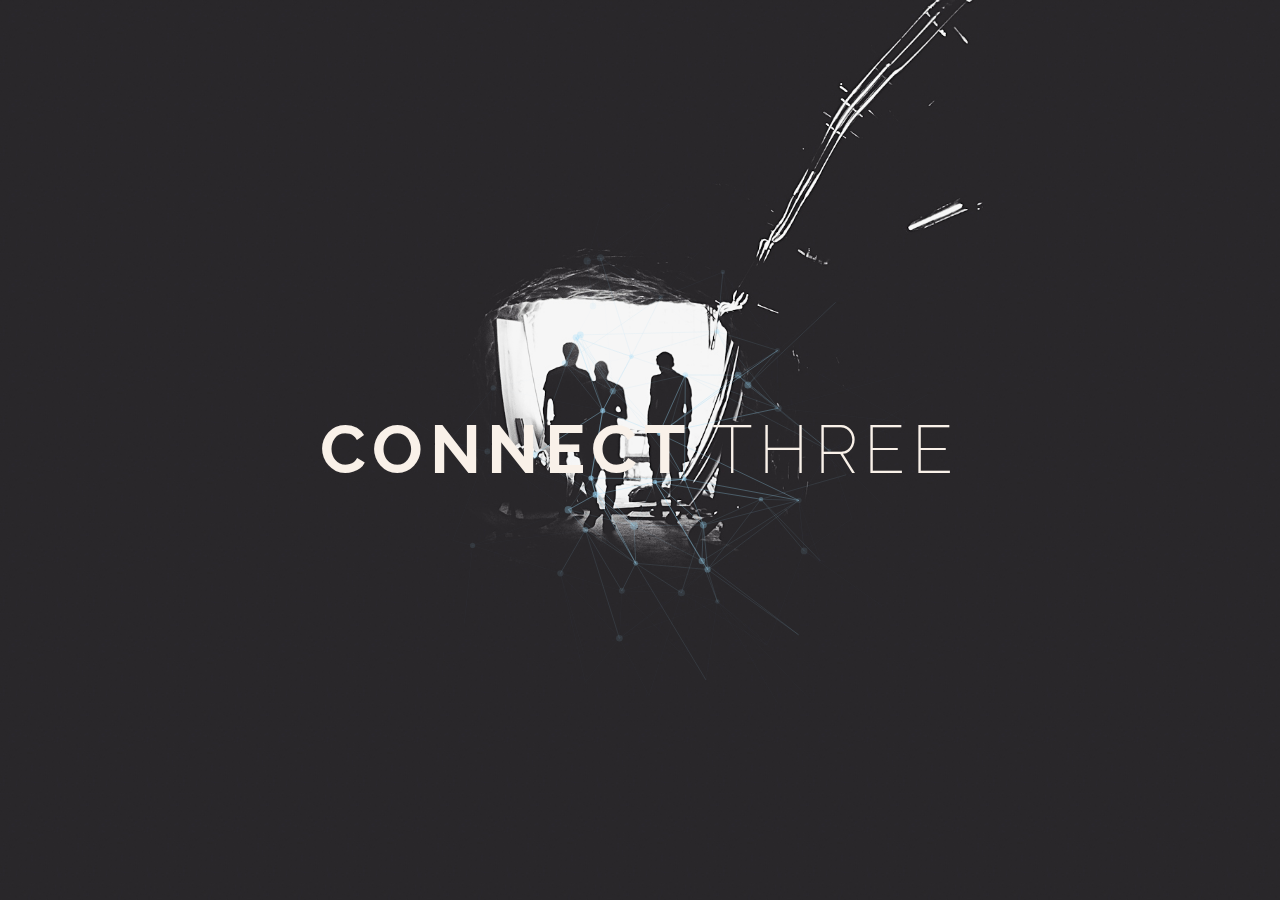
<file: animated-BG/index.html>
<!DOCTYPE html>
<html lang="en" class="no-js">
	<head>
		<meta charset="UTF-8" />
		<meta http-equiv="X-UA-Compatible" content="IE=edge"> 
		<meta name="viewport" content="width=device-width, initial-scale=1"> 
		<title>Animated Background Headers | Demo 1</title>
		<meta name="description" content="Examples for creative website header animations using Canvas and JavaScript" />
		<meta name="keywords" content="header, canvas, animated, creative, inspiration, javascript" />
		<meta name="author" content="Codrops" />
		<link rel="shortcut icon" href="../favicon.ico">
		<link rel="stylesheet" type="text/css" href="css/normalize.css" />
		<link rel="stylesheet" type="text/css" href="css/demo.css" />
		<link rel="stylesheet" type="text/css" href="css/component.css" />
		<link href='http://fonts.googleapis.com/css?family=Raleway:200,400,800' rel='stylesheet' type='text/css'>
		<!--[if IE]>
		<script src="http://html5shiv.googlecode.com/svn/trunk/html5.js"></script>
		<![endif]-->
	</head>
	<body>
		<div class="container demo-1">
			<div class="content">
				<div id="large-header" class="large-header">
					<canvas id="demo-canvas"></canvas>
					<h1 class="main-title">Connect <span class="thin">Three</span></h1>
				</div>
			</div>
		</div><!-- /container -->
		<script src="js/TweenLite.min.js"></script>
		<script src="js/EasePack.min.js"></script>
		<script src="js/rAF.js"></script>
		<script src="js/demo-1.js"></script>
	</body>
</html>
</file>
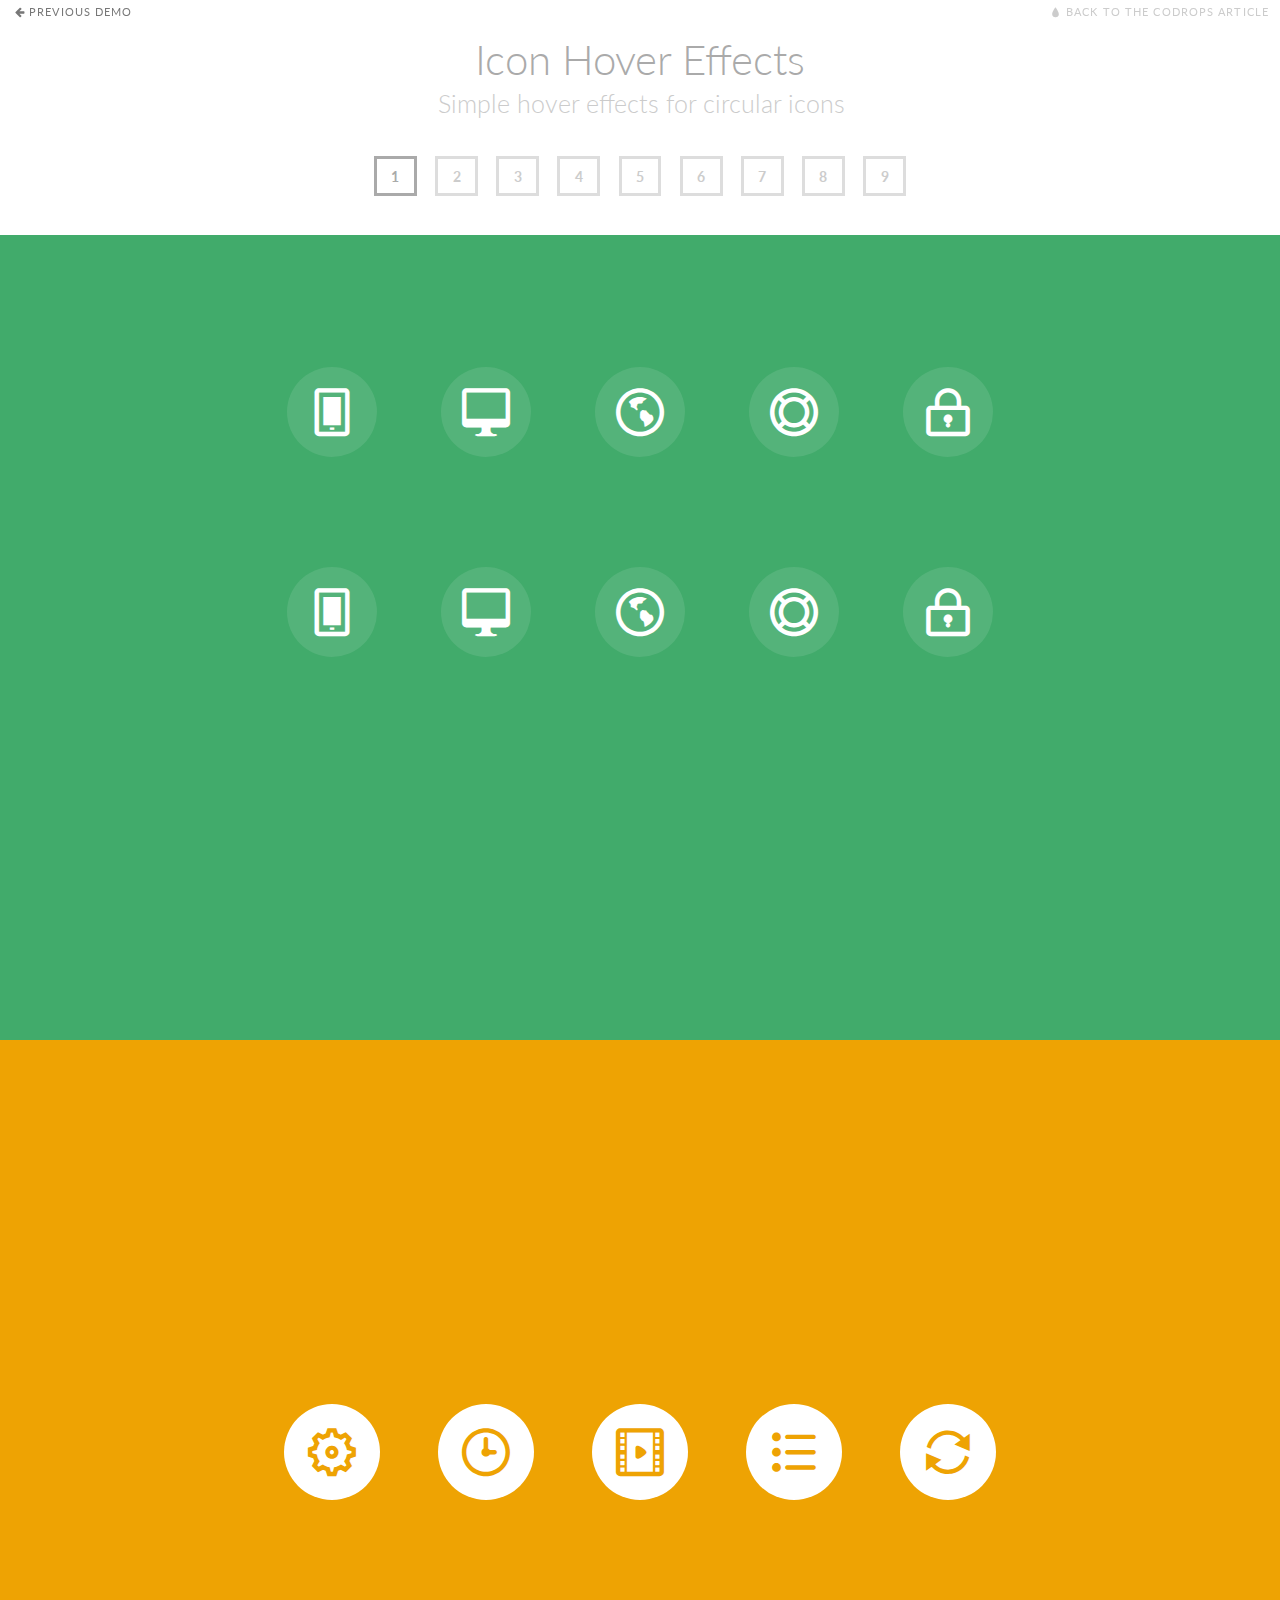
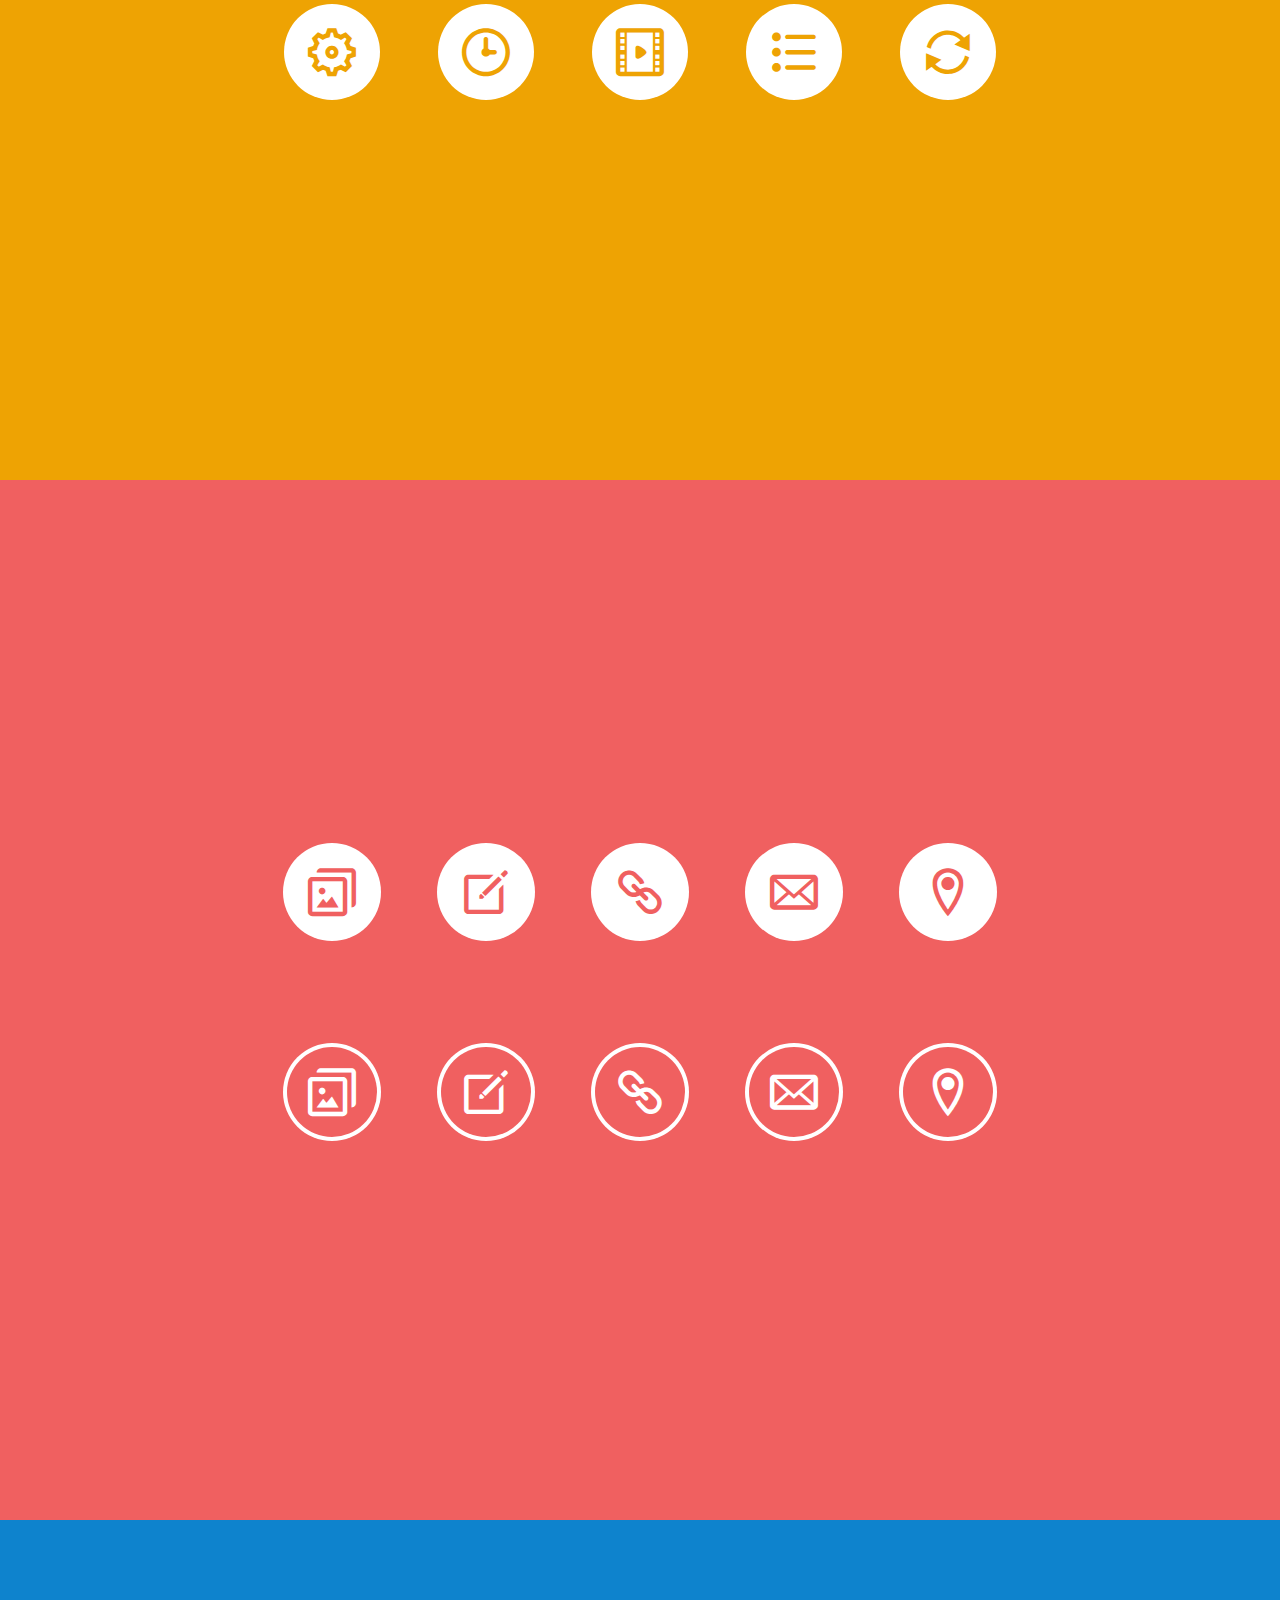
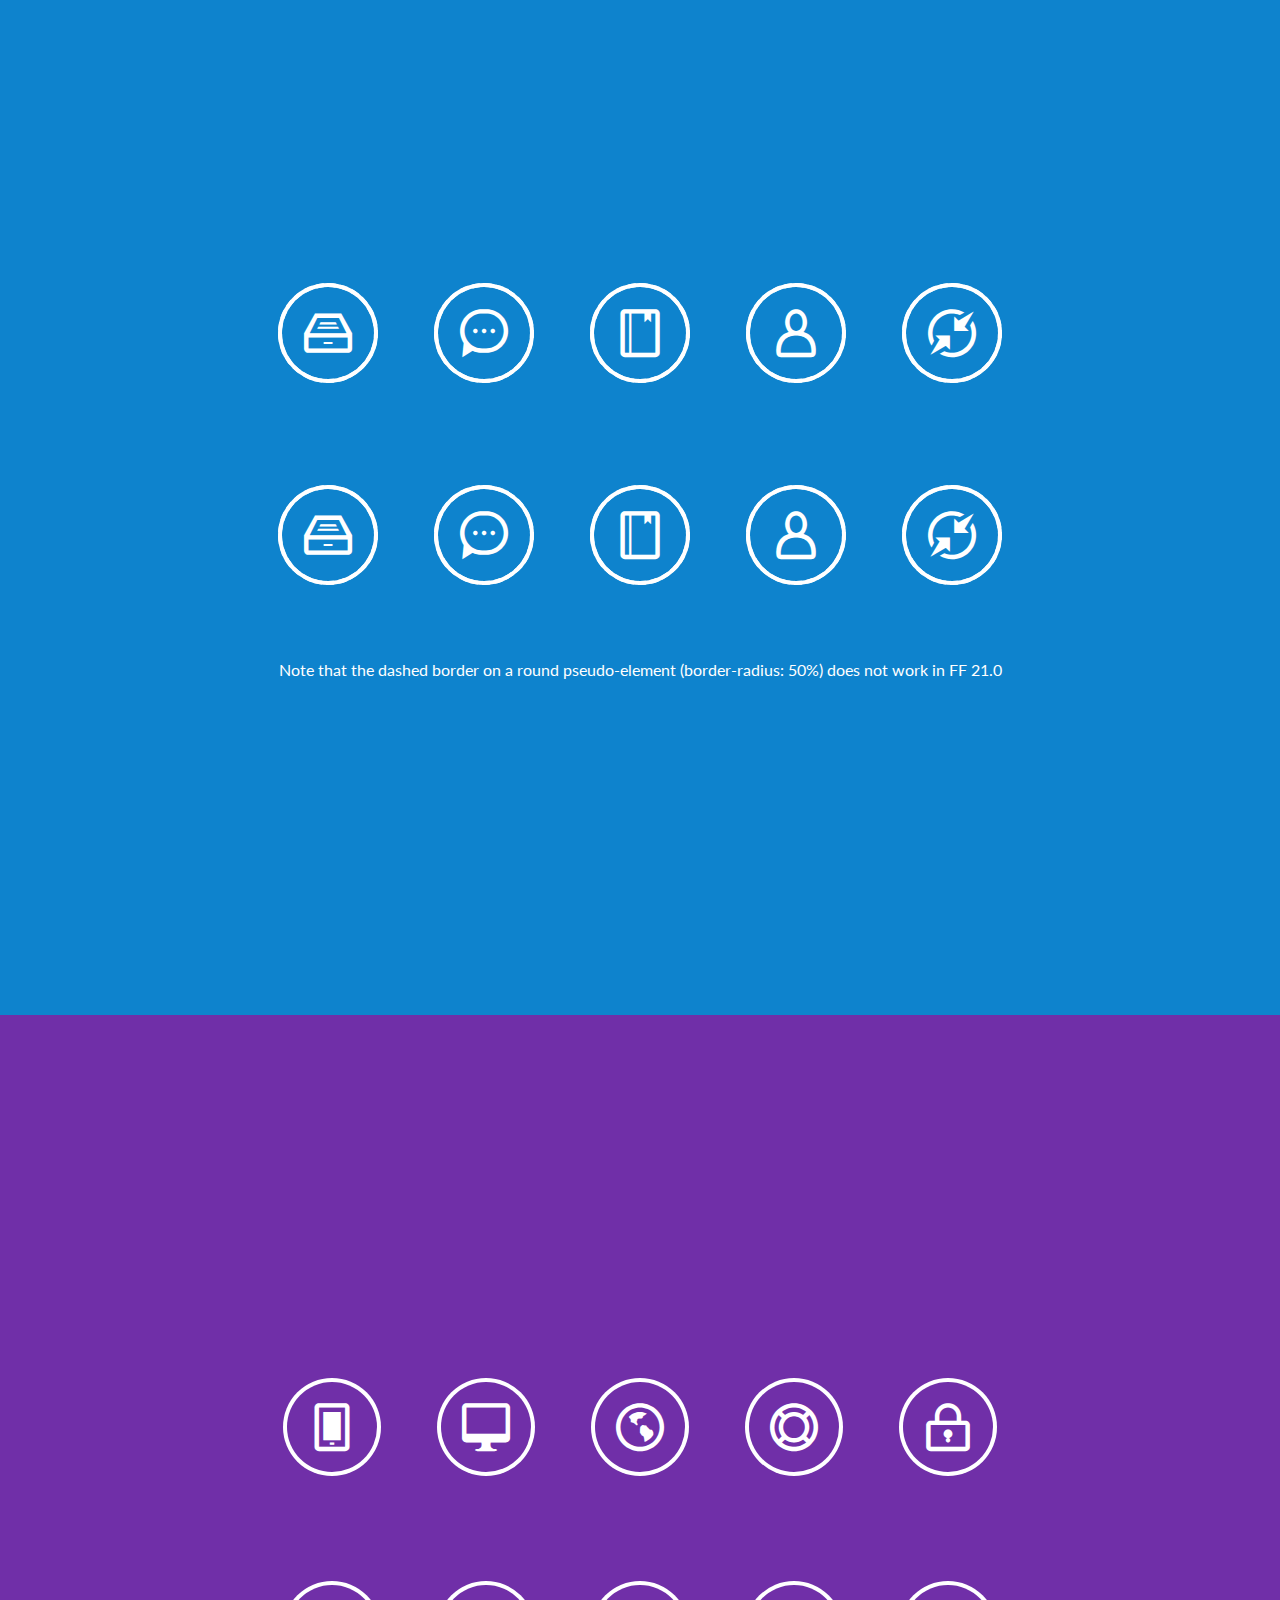
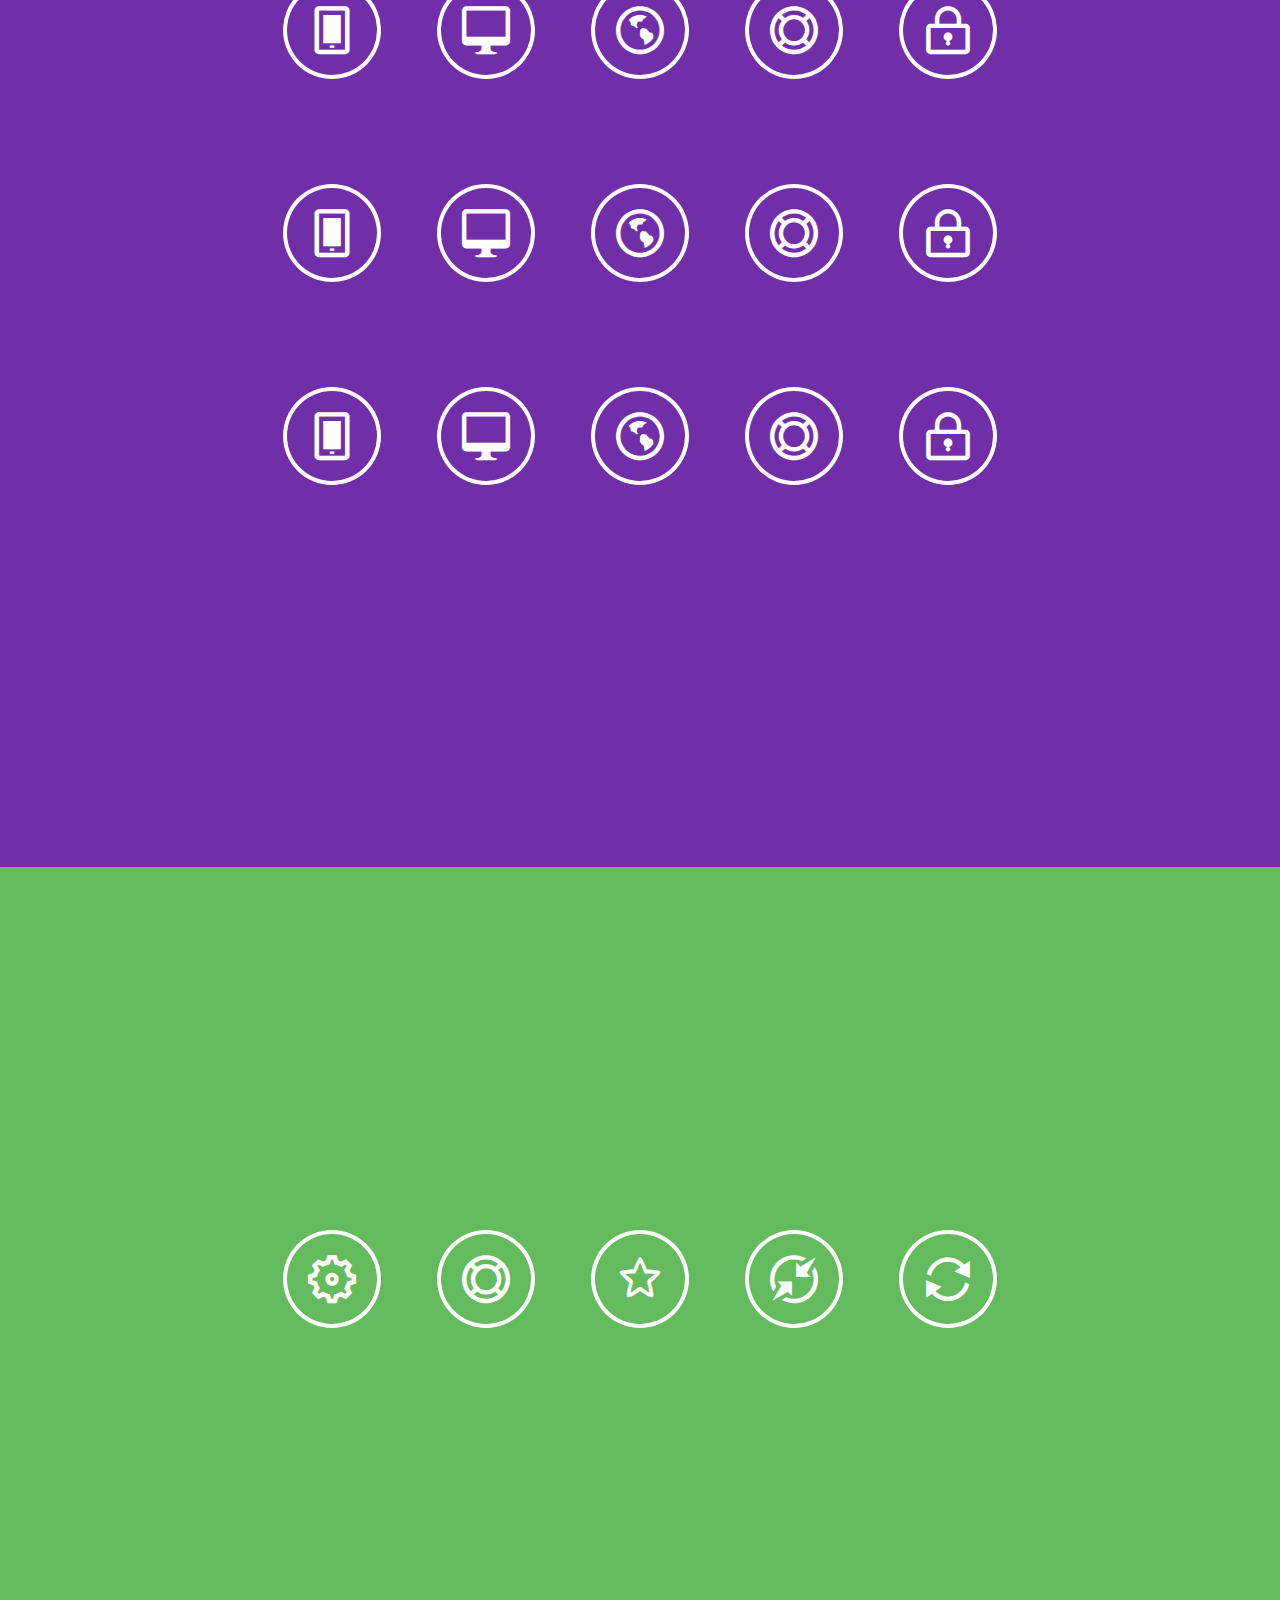
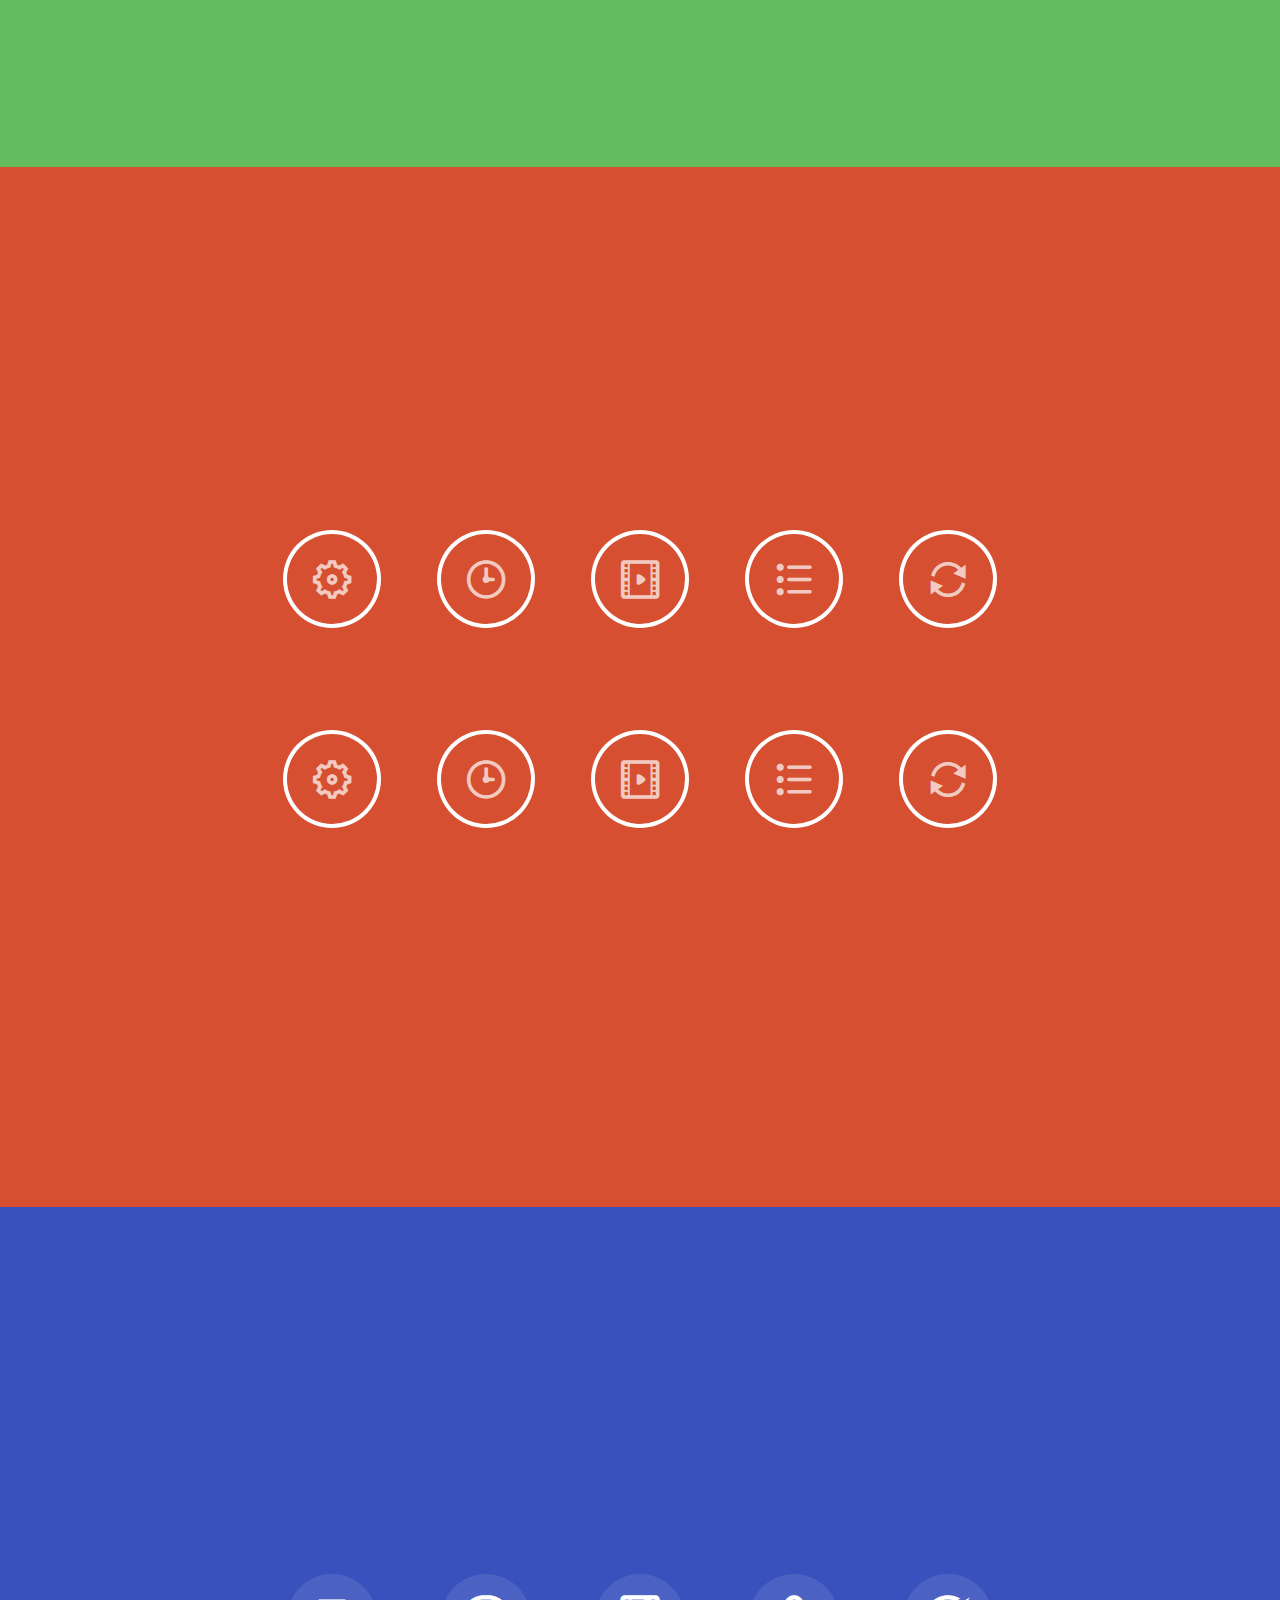
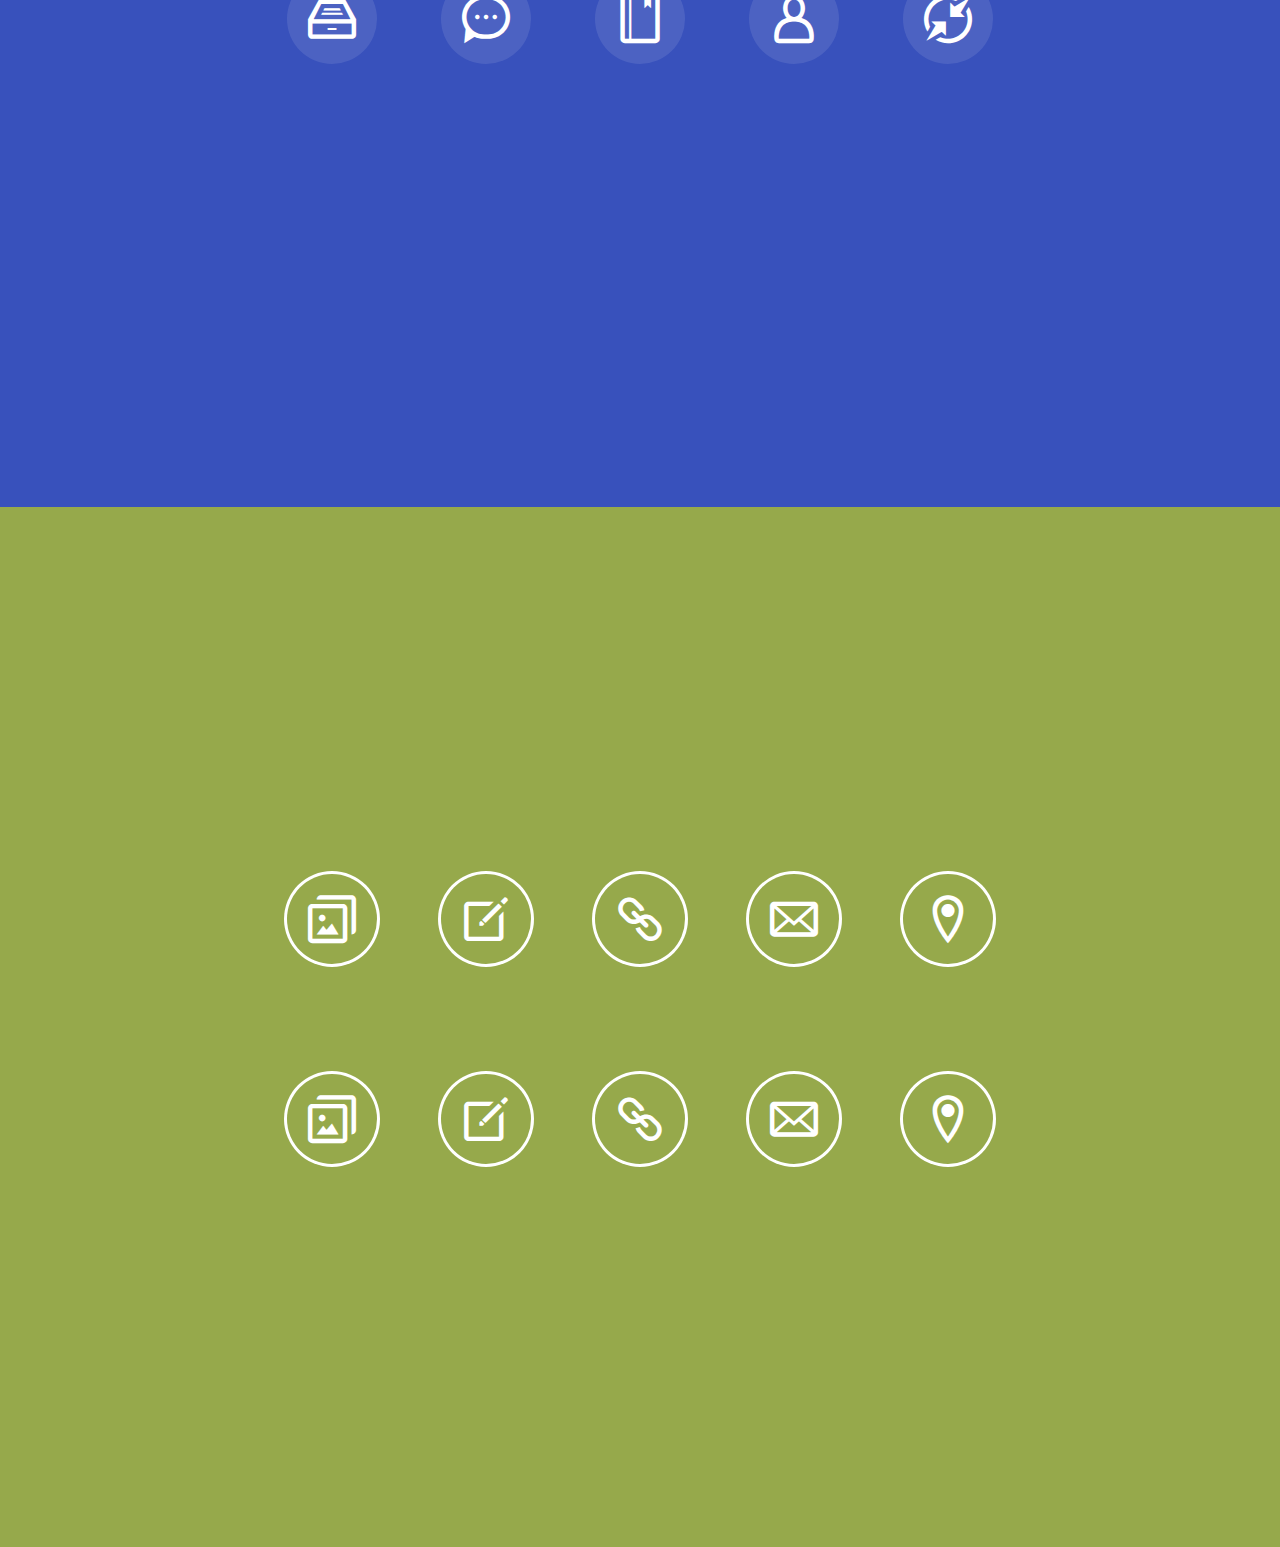
<file: IconHoverEffects/index.html>
<!DOCTYPE html>
<html lang="en" class="no-js">
	<head>
		<meta charset="UTF-8" />
		<meta http-equiv="X-UA-Compatible" content="IE=edge,chrome=1"> 
		<meta name="viewport" content="width=device-width, initial-scale=1.0"> 
		<title>Simple Icon Hover Effects with CSS Transitions and Animations</title>
		<meta name="description" content="Simple Icon Hover Effects with CSS Transitions and Animations" />
		<meta name="keywords" content="icons, hover, round, circular, transition, animation, css3" />
		<meta name="author" content="Codrops" />
		<link rel="shortcut icon" href="../favicon.ico"> 
		<link rel="stylesheet" type="text/css" href="css/default.css" />
		<link rel="stylesheet" type="text/css" href="css/component.css" />
		<script src="js/modernizr.custom.js"></script>
	</head>
	<body>
		<div class="container">
			<!-- Top Navigation -->
			<div class="codrops-top clearfix">
				<a class="codrops-icon codrops-icon-prev" href="http://tympanus.net/Development/PseudoElementsAnimationsTransitions/"><span>Previous Demo</span></a>
				<span class="right"><a class="codrops-icon codrops-icon-drop" href="http://tympanus.net/codrops/?p=15265"><span>Back to the Codrops Article</span></a></span>
			</div>
			<header>
				<h1>Icon Hover Effects <span>Simple hover effects for circular icons</span></h1>	
				<nav id="codrops-demos" class="codrops-demos">
					<a href="#set-1">1</a>
					<a href="#set-2">2</a>
					<a href="#set-3">3</a>
					<a href="#set-4">4</a>
					<a href="#set-5">5</a>
					<a href="#set-6">6</a>
					<a href="#set-7">7</a>
					<a href="#set-8">8</a>
					<a href="#set-9">9</a>
				</nav>
			</header>
			<section id="set-1">
				<div class="hi-icon-wrap hi-icon-effect-1 hi-icon-effect-1a">
					<a href="#set-1" class="hi-icon hi-icon-mobile">Mobile</a>
					<a href="#set-1" class="hi-icon hi-icon-screen">Desktop</a>
					<a href="#set-1" class="hi-icon hi-icon-earth">Partners</a>
					<a href="#set-1" class="hi-icon hi-icon-support">Support</a>
					<a href="#set-1" class="hi-icon hi-icon-locked">Security</a>
				</div>
				<div class="hi-icon-wrap hi-icon-effect-1 hi-icon-effect-1b">
					<a href="#set-1" class="hi-icon hi-icon-mobile">Mobile</a>
					<a href="#set-1" class="hi-icon hi-icon-screen">Desktop</a>
					<a href="#set-1" class="hi-icon hi-icon-earth">Partners</a>
					<a href="#set-1" class="hi-icon hi-icon-support">Support</a>
					<a href="#set-1" class="hi-icon hi-icon-locked">Security</a>
				</div>
			</section>
			<section id="set-2">
				<div class="hi-icon-wrap hi-icon-effect-2 hi-icon-effect-2a">
					<a href="#set-2" class="hi-icon hi-icon-cog">Settings</a>
					<a href="#set-2" class="hi-icon hi-icon-clock">Time</a>
					<a href="#set-2" class="hi-icon hi-icon-videos">Videos</a>
					<a href="#set-2" class="hi-icon hi-icon-list">List</a>
					<a href="#set-2" class="hi-icon hi-icon-refresh">Refresh</a>
				</div>
				<div class="hi-icon-wrap hi-icon-effect-2 hi-icon-effect-2b">
					<a href="#set-2" class="hi-icon hi-icon-cog">Settings</a>
					<a href="#set-2" class="hi-icon hi-icon-clock">Time</a>
					<a href="#set-2" class="hi-icon hi-icon-videos">Videos</a>
					<a href="#set-2" class="hi-icon hi-icon-list">List</a>
					<a href="#set-2" class="hi-icon hi-icon-refresh">Refresh</a>
				</div>
			</section>
			<section id="set-3">
				<div class="hi-icon-wrap hi-icon-effect-3 hi-icon-effect-3a">
					<a href="#set-3" class="hi-icon hi-icon-images">Images</a>
					<a href="#set-3" class="hi-icon hi-icon-pencil">Edit</a>
					<a href="#set-3" class="hi-icon hi-icon-link">Link</a>
					<a href="#set-3" class="hi-icon hi-icon-mail">Mail</a>
					<a href="#set-3" class="hi-icon hi-icon-location">Location</a>
				</div>
				<div class="hi-icon-wrap hi-icon-effect-3 hi-icon-effect-3b">
					<a href="#set-3" class="hi-icon hi-icon-images">Images</a>
					<a href="#set-3" class="hi-icon hi-icon-pencil">Edit</a>
					<a href="#set-3" class="hi-icon hi-icon-link">Link</a>
					<a href="#set-3" class="hi-icon hi-icon-mail">Mail</a>
					<a href="#set-3" class="hi-icon hi-icon-location">Location</a>
				</div>
			</section>
			<section id="set-4">
				<div class="hi-icon-wrap hi-icon-effect-4 hi-icon-effect-4a">
					<a href="#set-4" class="hi-icon hi-icon-archive">Archive</a>
					<a href="#set-4" class="hi-icon hi-icon-chat">Chat</a>
					<a href="#set-4" class="hi-icon hi-icon-bookmark">Bookmarks</a>
					<a href="#set-4" class="hi-icon hi-icon-user">User</a>
					<a href="#set-4" class="hi-icon hi-icon-contract">Contact</a>
				</div>
				<div class="hi-icon-wrap hi-icon-effect-4 hi-icon-effect-4b">
					<a href="#set-4" class="hi-icon hi-icon-archive">Archive</a>
					<a href="#set-4" class="hi-icon hi-icon-chat">Chat</a>
					<a href="#set-4" class="hi-icon hi-icon-bookmark">Bookmarks</a>
					<a href="#set-4" class="hi-icon hi-icon-user">User</a>
					<a href="#set-4" class="hi-icon hi-icon-contract">Contact</a>
				</div>
				<p>Note that the dashed border on a round pseudo-element (border-radius: 50%) does not work in FF 21.0</p>
			</section>
			<section id="set-5">
				<div class="hi-icon-wrap hi-icon-effect-5 hi-icon-effect-5a">
					<a href="#set-5" class="hi-icon hi-icon-mobile">Mobile</a>
					<a href="#set-5" class="hi-icon hi-icon-screen">Desktop</a>
					<a href="#set-5" class="hi-icon hi-icon-earth">Partners</a>
					<a href="#set-5" class="hi-icon hi-icon-support">Support</a>
					<a href="#set-5" class="hi-icon hi-icon-locked">Security</a>
				</div>
				<div class="hi-icon-wrap hi-icon-effect-5 hi-icon-effect-5b">
					<a href="#set-5" class="hi-icon hi-icon-mobile">Mobile</a>
					<a href="#set-5" class="hi-icon hi-icon-screen">Desktop</a>
					<a href="#set-5" class="hi-icon hi-icon-earth">Partners</a>
					<a href="#set-5" class="hi-icon hi-icon-support">Support</a>
					<a href="#set-5" class="hi-icon hi-icon-locked">Security</a>
				</div>
				<div class="hi-icon-wrap hi-icon-effect-5 hi-icon-effect-5c">
					<a href="#set-5" class="hi-icon hi-icon-mobile">Mobile</a>
					<a href="#set-5" class="hi-icon hi-icon-screen">Desktop</a>
					<a href="#set-5" class="hi-icon hi-icon-earth">Partners</a>
					<a href="#set-5" class="hi-icon hi-icon-support">Support</a>
					<a href="#set-5" class="hi-icon hi-icon-locked">Security</a>
				</div>
				<div class="hi-icon-wrap hi-icon-effect-5 hi-icon-effect-5d">
					<a href="#set-5" class="hi-icon hi-icon-mobile">Mobile</a>
					<a href="#set-5" class="hi-icon hi-icon-screen">Desktop</a>
					<a href="#set-5" class="hi-icon hi-icon-earth">Partners</a>
					<a href="#set-5" class="hi-icon hi-icon-support">Support</a>
					<a href="#set-5" class="hi-icon hi-icon-locked">Security</a>
				</div>
			</section>
			<section id="set-6">
				<div class="hi-icon-wrap hi-icon-effect-6">
					<a href="#set-6" class="hi-icon hi-icon-cog">Settings</a>
					<a href="#set-6" class="hi-icon hi-icon-support">Support</a>
					<a href="#set-6" class="hi-icon hi-icon-star">Fav</a>
					<a href="#set-6" class="hi-icon hi-icon-contract">Contract</a>
					<a href="#set-6" class="hi-icon hi-icon-refresh">Refresh</a>
				</div>
			</section>
			<section id="set-7">
				<div class="hi-icon-wrap hi-icon-effect-7 hi-icon-effect-7a">
					<a href="#set-7" class="hi-icon hi-icon-cog">Settings</a>
					<a href="#set-7" class="hi-icon hi-icon-clock">Time</a>
					<a href="#set-7" class="hi-icon hi-icon-videos">Videos</a>
					<a href="#set-7" class="hi-icon hi-icon-list">List</a>
					<a href="#set-7" class="hi-icon hi-icon-refresh">Refresh</a>
				</div>
				<div class="hi-icon-wrap hi-icon-effect-7 hi-icon-effect-7b">
					<a href="#set-7" class="hi-icon hi-icon-cog">Settings</a>
					<a href="#set-7" class="hi-icon hi-icon-clock">Time</a>
					<a href="#set-7" class="hi-icon hi-icon-videos">Videos</a>
					<a href="#set-7" class="hi-icon hi-icon-list">List</a>
					<a href="#set-7" class="hi-icon hi-icon-refresh">Refresh</a>
				</div>
			</section>
			<section id="set-8">
				<div class="hi-icon-wrap hi-icon-effect-8">
					<a href="#set-8" class="hi-icon hi-icon-archive">Archive</a>
					<a href="#set-8" class="hi-icon hi-icon-chat">Chat</a>
					<a href="#set-8" class="hi-icon hi-icon-bookmark">Bookmarks</a>
					<a href="#set-8" class="hi-icon hi-icon-user">User</a>
					<a href="#set-8" class="hi-icon hi-icon-contract">Contact</a>
				</div>
			</section>
			<section id="set-9">
				<div class="hi-icon-wrap hi-icon-effect-9 hi-icon-effect-9a">
					<a href="#set-9" class="hi-icon hi-icon-images">Images</a>
					<a href="#set-9" class="hi-icon hi-icon-pencil">Edit</a>
					<a href="#set-9" class="hi-icon hi-icon-link">Link</a>
					<a href="#set-9" class="hi-icon hi-icon-mail">Mail</a>
					<a href="#set-9" class="hi-icon hi-icon-location">Location</a>
				</div>
				<div class="hi-icon-wrap hi-icon-effect-9 hi-icon-effect-9b">
					<a href="#set-9" class="hi-icon hi-icon-images">Images</a>
					<a href="#set-9" class="hi-icon hi-icon-pencil">Edit</a>
					<a href="#set-9" class="hi-icon hi-icon-link">Link</a>
					<a href="#set-9" class="hi-icon hi-icon-mail">Mail</a>
					<a href="#set-9" class="hi-icon hi-icon-location">Location</a>
				</div>
			</section>
		</div><!-- /container -->
		<script>
			var hash = window.location.hash,
				current = 0,
				demos = Array.prototype.slice.call( document.querySelectorAll( '#codrops-demos > a' ) );
			
			if( hash === '' ) hash = '#set-1';
			setDemo( demos[ parseInt( hash.match(/#set-(\d+)/)[1] ) - 1 ] );

			demos.forEach( function( el, i ) {
				el.addEventListener( 'click', function() { setDemo( this ); } );
			} );

			function setDemo( el ) {
				var idx = demos.indexOf( el );
				if( current !== idx ) {
					var currentDemo = demos[ current ];
					currentDemo.className = currentDemo.className.replace(new RegExp("(^|\\s+)" + 'current-demo' + "(\\s+|$)"), ' ');
				}
				current = idx;
				el.className = 'current-demo'; 
			}
		</script>
	</body>
</html>
</file>
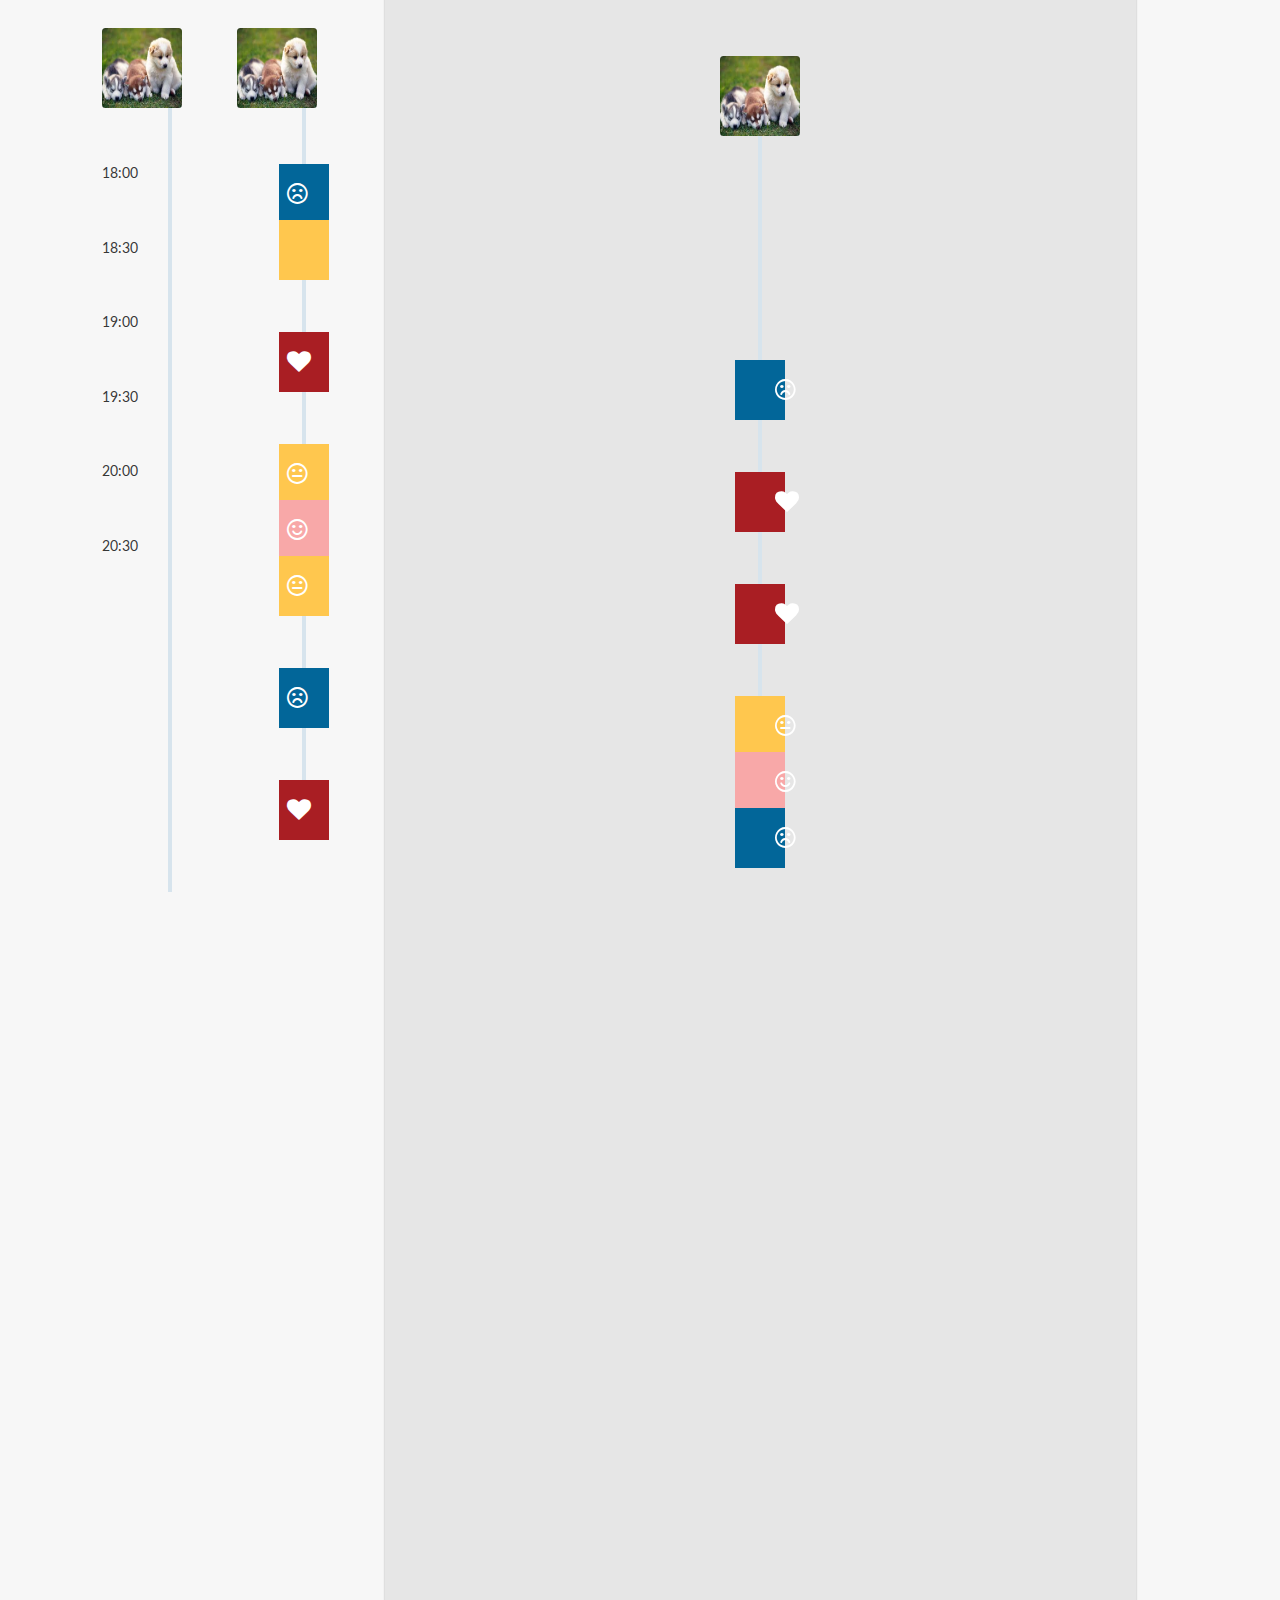
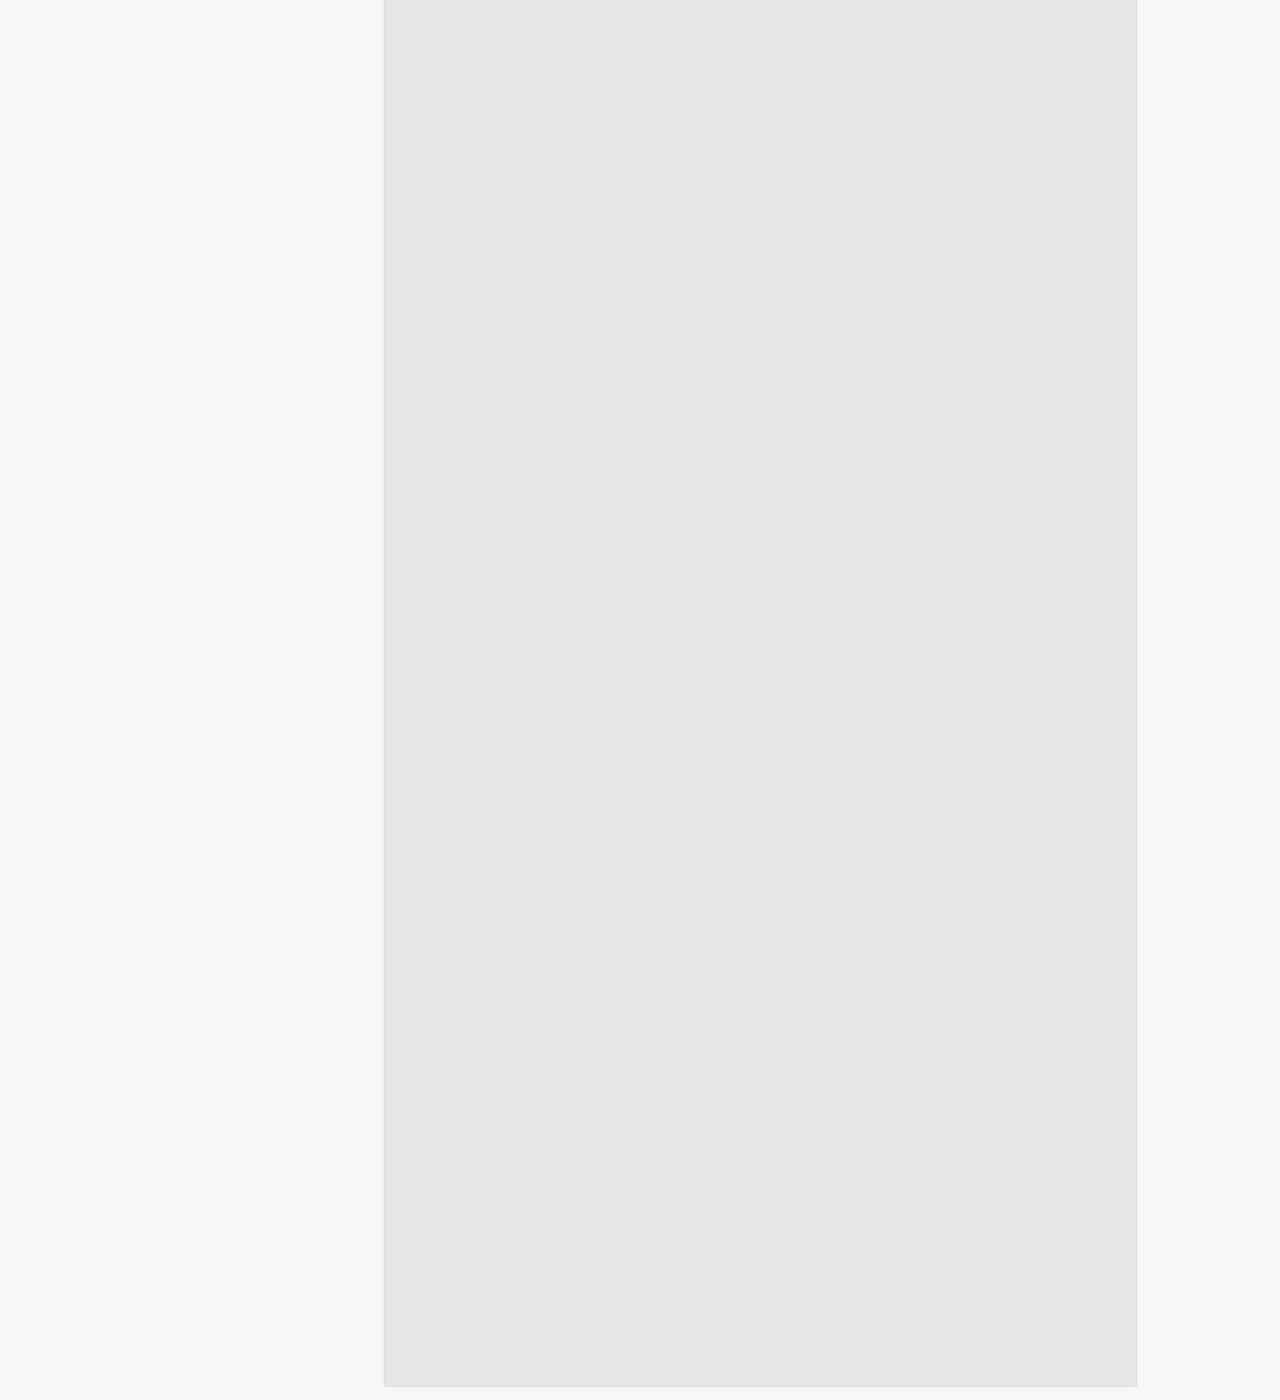
<file: box.html>
<html>
<head>

	  <meta charset="UTF-8">

	  <title>I AM MOMENT</title>

	  <link href='http://fonts.googleapis.com/css?family=Droid+Serif|Open+Sans:400,700' rel='stylesheet' type='text/css'>
	  

	  <link rel="stylesheet" href="css/reset.css">

	    <link rel="stylesheet" href="css/style.css" media="screen" type="text/css" />
	    <link href="css/semantic.min.css" rel="stylesheet" type="text/css">
	    <link href="css/custom.css" rel="stylesheet" type="text/css">

	    <!--script src="http://code.jquery.com/jquery-1.11.0.min.js"></script-->
	    <script src="js/jquery.min.js"></script>
	    <script src="js/modernizr.js"></script>
	    <script src="js/semantic.min.js"></script>
	    <script src="js/style.js"></script>

</head>
<body id="friends_page">
	
<div class="ui page grid ">
	//時段漢自己的
	<!--第一條時間軸 時間-->
			
			<section id="cd-timeline" class="cd-container two wide column" style="position: relative">
				<img src="img/0.jpg" alt="Picture" class="friends_pic">
				<!-- 12個時段-->
				<div class="cd-timeline-block t01" >
					<span class="cd-date">18:00</span>
					
					
					
				</div> <!-- cd-timeline-block -->
				<div class="cd-timeline-block t02">
					<span class="cd-date">18:30</span>
				</div> <!-- cd-timeline-block -->
				<div class="cd-timeline-block">
					<span class="cd-date">19:00</span>
				</div> <!-- cd-timeline-block -->
				<div class="cd-timeline-block t03">
					<span class="cd-date">19:30</span>
					
				</div> <!-- cd-timeline-block -->
				<div class="cd-timeline-block t04">
					<span class="cd-date">20:00</span>
					
				</div> <!-- cd-timeline-block -->
				<div class="cd-timeline-block">
					<span class="cd-date">20:30</span>
					
				</div> <!-- cd-timeline-block -->

				<div class="cd-timeline-block" >
					
				</div> <!-- cd-timeline-block -->
				<div class="cd-timeline-block">
					

				</div> <!-- cd-timeline-block -->
				<div class="cd-timeline-block">

				</div> <!-- cd-timeline-block -->
				<div class="cd-timeline-block">
					
				</div> <!-- cd-timeline-block -->
				<div class="cd-timeline-block">
					
				</div> <!-- cd-timeline-block -->
				<div class="cd-timeline-block">
					
				</div> <!-- cd-timeline-block -->
			</section> <!-- cd-timeline -->
			
			<!--第二條時間軸-->
			<section id="cd-timeline" class="cd-container two wide column" style="position: relative">
				<img src="img/0.jpg" alt="Picture" class="friends_pic">
				<!-- 12個時段-->
				<div class="cd-timeline-block" >
					<div class="cd-timeline-img cd-frown" >
						<i class="frown icon inverted"></i>
					</div> <!-- cd-timeline-img -->
				</div> <!-- cd-timeline-block -->
				<div class="cd-timeline-block">
					<div class="cd-timeline-img cd-meh">
						
					</div> <!-- cd-timeline-img -->

				</div> <!-- cd-timeline-block -->
				<div class="cd-timeline-block">

				</div> <!-- cd-timeline-block -->
				<div class="cd-timeline-block">
					<div class="cd-timeline-img cd-heart">
						<i class="heart icon inverted"></i>
					</div> <!-- cd-timeline-img -->
				</div> <!-- cd-timeline-block -->
				<div class="cd-timeline-block">
					
				</div> <!-- cd-timeline-block -->
				<div class="cd-timeline-block">
					<div class="cd-timeline-img cd-meh">
						<i class="meh icon inverted"></i>
					</div> <!-- cd-timeline-img -->
				</div> <!-- cd-timeline-block -->

				<div class="cd-timeline-block" >
					<div class="cd-timeline-img cd-smile" >
						<i class="smile icon inverted"></i>
					</div> <!-- cd-timeline-img -->
				</div> <!-- cd-timeline-block -->
				<div class="cd-timeline-block">
					<div class="cd-timeline-img cd-meh">
						<i class="meh icon inverted"></i>
					</div> <!-- cd-timeline-img -->

				</div> <!-- cd-timeline-block -->
				<div class="cd-timeline-block">
					
				</div> <!-- cd-timeline-block -->
				<div class="cd-timeline-block">
					<div class="cd-timeline-img cd-frown">
						<i class="frown icon inverted"></i>
					</div> <!-- cd-timeline-img -->
				</div> <!-- cd-timeline-block -->
				<div class="cd-timeline-block">
					
				</div> <!-- cd-timeline-block -->
				<div class="cd-timeline-block">
					<div class="cd-timeline-img cd-heart">
						<i class="heart icon inverted"></i>
					</div> <!-- cd-timeline-img -->
				</div> <!-- cd-timeline-block -->
			</section> <!-- cd-timeline -->

			//時段漢自己結束
<section id="test"  class="twelve wide column grid ui ">	
	<div class="ui cube shape">
	  <div class="sides" >
	    <div class="active side 1" id="1" >
	      <div class="content">
	        <section id="cd-timeline" class="cd-container two wide column center" style="position: relative">
					<img src="img/0.jpg" alt="Picture" class="friends_pic" >
					<!-- 12個時段-->
					<div class="cd-timeline-block" >
					</div> <!-- cd-timeline-block -->
					<div class="cd-timeline-block">
						
					</div> <!-- cd-timeline-block -->
					<div class="cd-timeline-block">
						
					</div> <!-- cd-timeline-block -->
					<div class="cd-timeline-block">
						<div class="cd-timeline-img cd-frown">
							<i class="frown icon inverted"></i>
						</div> <!-- cd-timeline-img -->
					</div> <!-- cd-timeline-block -->
					<div class="cd-timeline-block">

					</div> <!-- cd-timeline-block -->
					<div class="cd-timeline-block">
						<div class="cd-timeline-img cd-heart">
							<i class="heart icon inverted"></i>
						</div> <!-- cd-timeline-img -->
					</div> <!-- cd-timeline-block -->

					<div class="cd-timeline-block" >
						
					</div> <!-- cd-timeline-block -->
					<div class="cd-timeline-block">
						<div class="cd-timeline-img cd-heart">
							<i class="heart icon inverted"></i>
						</div> <!-- cd-timeline-img -->

					</div> <!-- cd-timeline-block -->
					<div class="cd-timeline-block">

					</div> <!-- cd-timeline-block -->
					<div class="cd-timeline-block">
						<div class="cd-timeline-img cd-meh">
							<i class="meh icon inverted"></i>
						</div> <!-- cd-timeline-img -->
					</div> <!-- cd-timeline-block -->
					<div class="cd-timeline-block">
						<div class="cd-timeline-img cd-smile">
							<i class="smile icon inverted"></i>
						</div> <!-- cd-timeline-img -->
					</div> <!-- cd-timeline-block -->
					<div class="cd-timeline-block">
						<div class="cd-timeline-img cd-frown">
							<i class="frown icon inverted"></i>
						</div> <!-- cd-timeline-img -->
					</div> <!-- cd-timeline-block -->
		
				</section> <!-- cd-timeline -->
	      </div>
	    </div>

	    <div class="side 2" id="2" >
	      <div class="content ui grid">

	        <section id="cd-timeline" class="cd-container two wide column center" style="position: relative">
					<img src="img/0.jpg" alt="Picture" class="friends_pic" >
					<!-- 12個時段-->
					<div class="cd-timeline-block" >
					</div> <!-- cd-timeline-block -->
					<div class="cd-timeline-block">
						
					</div> <!-- cd-timeline-block -->
					<div class="cd-timeline-block">
						
					</div> <!-- cd-timeline-block -->
					<div class="cd-timeline-block">
						<div class="cd-timeline-img cd-frown">
							<i class="frown icon inverted"></i>
						</div> <!-- cd-timeline-img -->
					</div> <!-- cd-timeline-block -->
					<div class="cd-timeline-block">

					</div> <!-- cd-timeline-block -->
					<div class="cd-timeline-block">
						<div class="cd-timeline-img cd-heart">
							<i class="heart icon inverted"></i>
						</div> <!-- cd-timeline-img -->
					</div> <!-- cd-timeline-block -->

					<div class="cd-timeline-block" >
						
					</div> <!-- cd-timeline-block -->
					<div class="cd-timeline-block">
						<div class="cd-timeline-img cd-heart">
							<i class="heart icon inverted"></i>
						</div> <!-- cd-timeline-img -->

					</div> <!-- cd-timeline-block -->
					<div class="cd-timeline-block">

					</div> <!-- cd-timeline-block -->
					<div class="cd-timeline-block">
						<div class="cd-timeline-img cd-meh">
							<i class="meh icon inverted"></i>
						</div> <!-- cd-timeline-img -->
					</div> <!-- cd-timeline-block -->
					<div class="cd-timeline-block">
						<div class="cd-timeline-img cd-smile">
							<i class="smile icon inverted"></i>
						</div> <!-- cd-timeline-img -->
					</div> <!-- cd-timeline-block -->
					<div class="cd-timeline-block">
						<div class="cd-timeline-img cd-frown">
							<i class="frown icon inverted"></i>
						</div> <!-- cd-timeline-img -->
					</div> <!-- cd-timeline-block -->
		
			</section> <!-- cd-timeline -->
			<section id="cd-timeline" class="cd-container two wide column center" style="position: relative">
					<img src="img/0.jpg" alt="Picture" class="friends_pic" >
					<!-- 12個時段-->
					<div class="cd-timeline-block" >
					</div> <!-- cd-timeline-block -->
					<div class="cd-timeline-block">
						
					</div> <!-- cd-timeline-block -->
					<div class="cd-timeline-block">
						
					</div> <!-- cd-timeline-block -->
					<div class="cd-timeline-block">
						<div class="cd-timeline-img cd-frown">
							<i class="frown icon inverted"></i>
						</div> <!-- cd-timeline-img -->
					</div> <!-- cd-timeline-block -->
					<div class="cd-timeline-block">

					</div> <!-- cd-timeline-block -->
					<div class="cd-timeline-block">
						<div class="cd-timeline-img cd-heart">
							<i class="heart icon inverted"></i>
						</div> <!-- cd-timeline-img -->
					</div> <!-- cd-timeline-block -->

					<div class="cd-timeline-block" >
						
					</div> <!-- cd-timeline-block -->
					<div class="cd-timeline-block">
						<div class="cd-timeline-img cd-heart">
							<i class="heart icon inverted"></i>
						</div> <!-- cd-timeline-img -->

					</div> <!-- cd-timeline-block -->
					<div class="cd-timeline-block">

					</div> <!-- cd-timeline-block -->
					<div class="cd-timeline-block">
						<div class="cd-timeline-img cd-meh">
							<i class="meh icon inverted"></i>
						</div> <!-- cd-timeline-img -->
					</div> <!-- cd-timeline-block -->
					<div class="cd-timeline-block">
						<div class="cd-timeline-img cd-smile">
							<i class="smile icon inverted"></i>
						</div> <!-- cd-timeline-img -->
					</div> <!-- cd-timeline-block -->
					<div class="cd-timeline-block">
						<div class="cd-timeline-img cd-frown">
							<i class="frown icon inverted"></i>
						</div> <!-- cd-timeline-img -->
					</div> <!-- cd-timeline-block -->
		
			</section> <!-- cd-timeline -->
			<section id="cd-timeline" class="cd-container two wide column center" style="position: relative">
					<img src="img/0.jpg" alt="Picture" class="friends_pic" >
					<!-- 12個時段-->
					<div class="cd-timeline-block" >
					</div> <!-- cd-timeline-block -->
					<div class="cd-timeline-block">
						
					</div> <!-- cd-timeline-block -->
					<div class="cd-timeline-block">
						
					</div> <!-- cd-timeline-block -->
					<div class="cd-timeline-block">
						<div class="cd-timeline-img cd-frown">
							<i class="frown icon inverted"></i>
						</div> <!-- cd-timeline-img -->
					</div> <!-- cd-timeline-block -->
					<div class="cd-timeline-block">

					</div> <!-- cd-timeline-block -->
					<div class="cd-timeline-block">
						<div class="cd-timeline-img cd-heart">
							<i class="heart icon inverted"></i>
						</div> <!-- cd-timeline-img -->
					</div> <!-- cd-timeline-block -->

					<div class="cd-timeline-block" >
						
					</div> <!-- cd-timeline-block -->
					<div class="cd-timeline-block">
						<div class="cd-timeline-img cd-heart">
							<i class="heart icon inverted"></i>
						</div> <!-- cd-timeline-img -->

					</div> <!-- cd-timeline-block -->
					<div class="cd-timeline-block">

					</div> <!-- cd-timeline-block -->
					<div class="cd-timeline-block">
						<div class="cd-timeline-img cd-meh">
							<i class="meh icon inverted"></i>
						</div> <!-- cd-timeline-img -->
					</div> <!-- cd-timeline-block -->
					<div class="cd-timeline-block">
						<div class="cd-timeline-img cd-smile">
							<i class="smile icon inverted"></i>
						</div> <!-- cd-timeline-img -->
					</div> <!-- cd-timeline-block -->
					<div class="cd-timeline-block">
						<div class="cd-timeline-img cd-frown">
							<i class="frown icon inverted"></i>
						</div> <!-- cd-timeline-img -->
					</div> <!-- cd-timeline-block -->
		
				</section> <!-- cd-timeline -->
				<section id="cd-timeline" class="cd-container two wide column center" style="position: relative">
					<img src="img/0.jpg" alt="Picture" class="friends_pic" >
					<!-- 12個時段-->
					<div class="cd-timeline-block" >
					</div> <!-- cd-timeline-block -->
					<div class="cd-timeline-block">
						
					</div> <!-- cd-timeline-block -->
					<div class="cd-timeline-block">
						
					</div> <!-- cd-timeline-block -->
					<div class="cd-timeline-block">
						<div class="cd-timeline-img cd-frown">
							<i class="frown icon inverted"></i>
						</div> <!-- cd-timeline-img -->
					</div> <!-- cd-timeline-block -->
					<div class="cd-timeline-block">

					</div> <!-- cd-timeline-block -->
					<div class="cd-timeline-block">
						<div class="cd-timeline-img cd-heart">
							<i class="heart icon inverted"></i>
						</div> <!-- cd-timeline-img -->
					</div> <!-- cd-timeline-block -->

					<div class="cd-timeline-block" >
						
					</div> <!-- cd-timeline-block -->
					<div class="cd-timeline-block">
						<div class="cd-timeline-img cd-heart">
							<i class="heart icon inverted"></i>
						</div> <!-- cd-timeline-img -->

					</div> <!-- cd-timeline-block -->
					<div class="cd-timeline-block">

					</div> <!-- cd-timeline-block -->
					<div class="cd-timeline-block">
						<div class="cd-timeline-img cd-meh">
							<i class="meh icon inverted"></i>
						</div> <!-- cd-timeline-img -->
					</div> <!-- cd-timeline-block -->
					<div class="cd-timeline-block">
						<div class="cd-timeline-img cd-smile">
							<i class="smile icon inverted"></i>
						</div> <!-- cd-timeline-img -->
					</div> <!-- cd-timeline-block -->
					<div class="cd-timeline-block">
						<div class="cd-timeline-img cd-frown">
							<i class="frown icon inverted"></i>
						</div> <!-- cd-timeline-img -->
					</div> <!-- cd-timeline-block -->
		
				</section> <!-- cd-timeline -->
						<section id="cd-timeline" class="cd-container two wide column center" style="position: relative">
					<img src="img/0.jpg" alt="Picture" class="friends_pic" >
					<!-- 12個時段-->
					<div class="cd-timeline-block" >
					</div> <!-- cd-timeline-block -->
					<div class="cd-timeline-block">
						
					</div> <!-- cd-timeline-block -->
					<div class="cd-timeline-block">
						
					</div> <!-- cd-timeline-block -->
					<div class="cd-timeline-block">
						<div class="cd-timeline-img cd-frown">
							<i class="frown icon inverted"></i>
						</div> <!-- cd-timeline-img -->
					</div> <!-- cd-timeline-block -->
					<div class="cd-timeline-block">

					</div> <!-- cd-timeline-block -->
					<div class="cd-timeline-block">
						<div class="cd-timeline-img cd-heart">
							<i class="heart icon inverted"></i>
						</div> <!-- cd-timeline-img -->
					</div> <!-- cd-timeline-block -->

					<div class="cd-timeline-block" >
						
					</div> <!-- cd-timeline-block -->
					<div class="cd-timeline-block">
						<div class="cd-timeline-img cd-heart">
							<i class="heart icon inverted"></i>
						</div> <!-- cd-timeline-img -->

					</div> <!-- cd-timeline-block -->
					<div class="cd-timeline-block">

					</div> <!-- cd-timeline-block -->
					<div class="cd-timeline-block">
						<div class="cd-timeline-img cd-meh">
							<i class="meh icon inverted"></i>
						</div> <!-- cd-timeline-img -->
					</div> <!-- cd-timeline-block -->
					<div class="cd-timeline-block">
						<div class="cd-timeline-img cd-smile">
							<i class="smile icon inverted"></i>
						</div> <!-- cd-timeline-img -->
					</div> <!-- cd-timeline-block -->
					<div class="cd-timeline-block">
						<div class="cd-timeline-img cd-frown">
							<i class="frown icon inverted"></i>
						</div> <!-- cd-timeline-img -->
					</div> <!-- cd-timeline-block -->
		
			</section> <!-- cd-timeline -->
					<section id="cd-timeline" class="cd-container two wide column center" style="position: relative">
					<img src="img/0.jpg" alt="Picture" class="friends_pic" >
					<!-- 12個時段-->
					<div class="cd-timeline-block" >
					</div> <!-- cd-timeline-block -->
					<div class="cd-timeline-block">
						
					</div> <!-- cd-timeline-block -->
					<div class="cd-timeline-block">
						
					</div> <!-- cd-timeline-block -->
					<div class="cd-timeline-block">
						<div class="cd-timeline-img cd-frown">
							<i class="frown icon inverted"></i>
						</div> <!-- cd-timeline-img -->
					</div> <!-- cd-timeline-block -->
					<div class="cd-timeline-block">

					</div> <!-- cd-timeline-block -->
					<div class="cd-timeline-block">
						<div class="cd-timeline-img cd-heart">
							<i class="heart icon inverted"></i>
						</div> <!-- cd-timeline-img -->
					</div> <!-- cd-timeline-block -->

					<div class="cd-timeline-block" >
						
					</div> <!-- cd-timeline-block -->
					<div class="cd-timeline-block">
						<div class="cd-timeline-img cd-heart">
							<i class="heart icon inverted"></i>
						</div> <!-- cd-timeline-img -->

					</div> <!-- cd-timeline-block -->
					<div class="cd-timeline-block">

					</div> <!-- cd-timeline-block -->
					<div class="cd-timeline-block">
						<div class="cd-timeline-img cd-meh">
							<i class="meh icon inverted"></i>
						</div> <!-- cd-timeline-img -->
					</div> <!-- cd-timeline-block -->
					<div class="cd-timeline-block">
						<div class="cd-timeline-img cd-smile">
							<i class="smile icon inverted"></i>
						</div> <!-- cd-timeline-img -->
					</div> <!-- cd-timeline-block -->
					<div class="cd-timeline-block">
						<div class="cd-timeline-img cd-frown">
							<i class="frown icon inverted"></i>
						</div> <!-- cd-timeline-img -->
					</div> <!-- cd-timeline-block -->
		
			</section> <!-- cd-timeline -->
					<section id="cd-timeline" class="cd-container two wide column center" style="position: relative">
					<img src="img/0.jpg" alt="Picture" class="friends_pic" >
					<!-- 12個時段-->
					<div class="cd-timeline-block" >
					</div> <!-- cd-timeline-block -->
					<div class="cd-timeline-block">
						
					</div> <!-- cd-timeline-block -->
					<div class="cd-timeline-block">
						
					</div> <!-- cd-timeline-block -->
					<div class="cd-timeline-block">
						<div class="cd-timeline-img cd-frown">
							<i class="frown icon inverted"></i>
						</div> <!-- cd-timeline-img -->
					</div> <!-- cd-timeline-block -->
					<div class="cd-timeline-block">

					</div> <!-- cd-timeline-block -->
					<div class="cd-timeline-block">
						<div class="cd-timeline-img cd-heart">
							<i class="heart icon inverted"></i>
						</div> <!-- cd-timeline-img -->
					</div> <!-- cd-timeline-block -->

					<div class="cd-timeline-block" >
						
					</div> <!-- cd-timeline-block -->
					<div class="cd-timeline-block">
						<div class="cd-timeline-img cd-heart">
							<i class="heart icon inverted"></i>
						</div> <!-- cd-timeline-img -->

					</div> <!-- cd-timeline-block -->
					<div class="cd-timeline-block">

					</div> <!-- cd-timeline-block -->
					<div class="cd-timeline-block">
						<div class="cd-timeline-img cd-meh">
							<i class="meh icon inverted"></i>
						</div> <!-- cd-timeline-img -->
					</div> <!-- cd-timeline-block -->
					<div class="cd-timeline-block">
						<div class="cd-timeline-img cd-smile">
							<i class="smile icon inverted"></i>
						</div> <!-- cd-timeline-img -->
					</div> <!-- cd-timeline-block -->
					<div class="cd-timeline-block">
						<div class="cd-timeline-img cd-frown">
							<i class="frown icon inverted"></i>
						</div> <!-- cd-timeline-img -->
					</div> <!-- cd-timeline-block -->
		
			</section> <!-- cd-timeline -->

	      </div>
	    </div>
	    <div class="side 3" id="3">
	      <div class="content">
	        <div class="center">
	          3
	        </div>
	      </div>
	    </div>
	    <div class="side 4" id="4">
	      <div class="content">
	        <div class="center">
	          4
	        </div>
	      </div>
	    </div>
	    <div class="side 5" id="5">
	      <div class="content">
	        <div class="center">
	          5
	        </div>
	      </div>
	    </div>
	    <div class="side 6" id="6">
	      <div class="content">
	        <div class="center">
	          6
	        </div>
	      </div>
	    </div>
	  </div>
	</div>

</section>
</div>
</body>
</html>
</file>
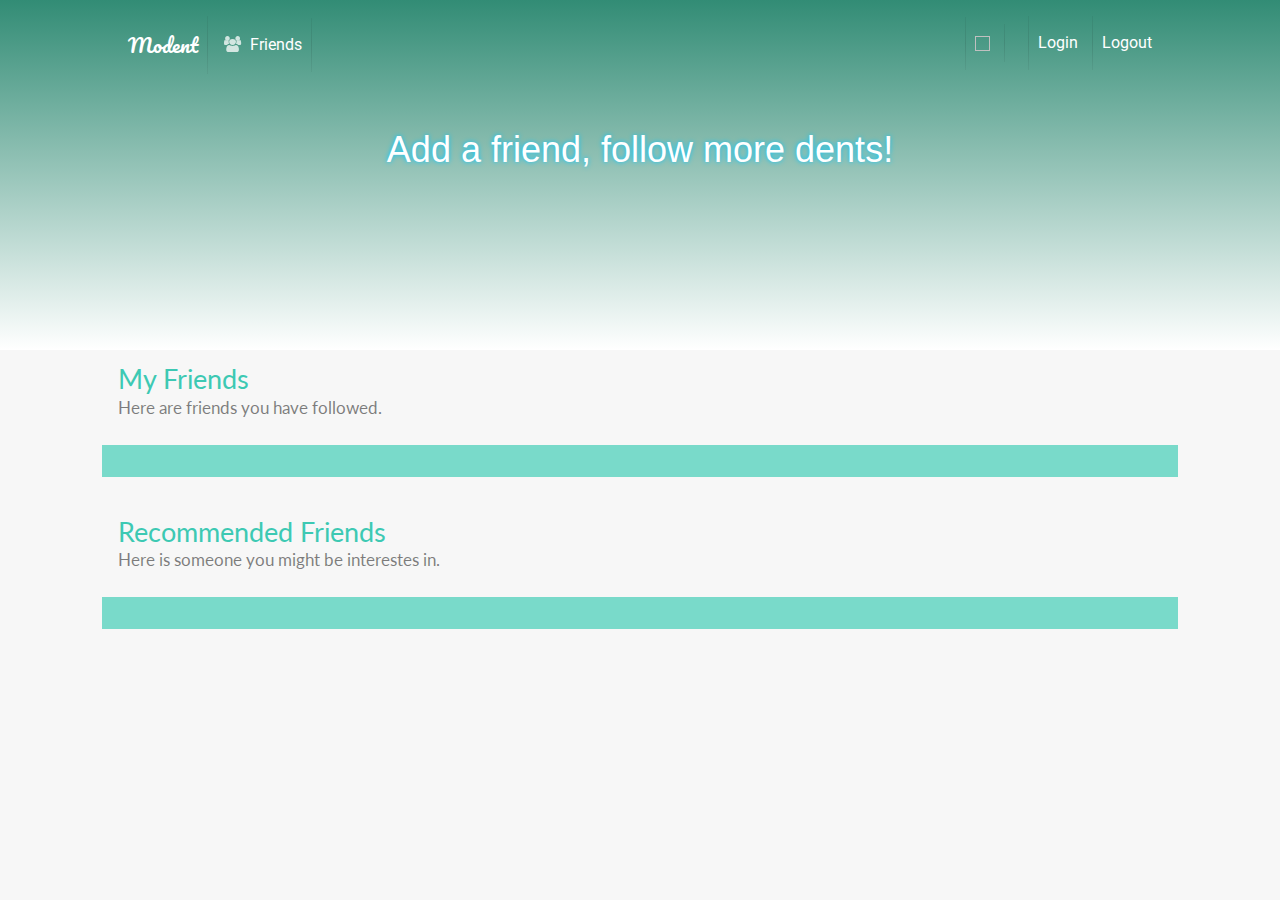
<file: friends.html>
<!DOCTYPE html PUBLIC "-//W3C//DTD XHTML 1.0 Strict//EN" "http://www.w3.org/TR/xhtml1/DTD/xhtml1-strict.dtd">
<html>

<head>

    <meta charset="UTF-8">

    <title>Friends</title>



    <link rel="stylesheet" href="css/style.css" media="screen" type="text/css" />
    <link href="css/semantic.min.css" rel="stylesheet" type="text/css">
    <link href="css/custom.css" rel="stylesheet" type="text/css">
    <link href="http://netdna.bootstrapcdn.com/font-awesome/4.1.0/css/font-awesome.min.css" rel="stylesheet">
    <link href="stylesheets/friends.css" rel="stylesheet" type="text/css">
   
    <link href="css/v2.css" rel="stylesheet" type="text/css">
    <link href='http://fonts.googleapis.com/css?family=Pacifico' rel='stylesheet' type='text/css'>

    <script src="js/jquery.min.js"></script>
    <script src="https://www.parsecdn.com/js/parse-1.2.18.min.js"></script>
    <script src="js/modernizr.js"></script>
    <script src="js/semantic.min.js"></script>
    <script src="js/style.js"></script>
    <script src="js/key.js"></script>
    <script src="js/friend.js"></script>
    <script src="js/v2.js"></script>


</head>

<body>
    <script>
            window.fbAsyncInit = function() {
                Parse.FacebookUtils.init({ // this line replaces FB.init({
                  appId      : '633858636720666', // Facebook App ID
                  status     : true,  // check Facebook Login status
                  cookie     : true,  // enable cookies to allow Parse to access the session
                  xfbml      : true,  // initialize Facebook social plugins on the page
                  version    : 'v2.2' // point to the latest Facebook Graph API version
                });
             
                // Run code after the Facebook SDK is loaded.
                $('.login_btn').css("display","none");
                    FB.api('/me/picture?width=500', function(response) {
                        var my_picture_url = response.data.url;
                        Parse.User.current().set('imagesrc', my_picture_url);
                        Parse.User.current().save();
                        $("#account_img").attr('src', my_picture_url);
                        $("#profilephoto").attr('src', my_picture_url);
                    });
                    FB.api('/me', function(response) {
                        var my_name = response.name;
                        Parse.User.current().set('name', my_name);
                        Parse.User.current().save();
                        $(".account_info").html("Hi! "+ my_name);
                        $("#your-name").html(my_name);
                    });
                var recommendfriend = function(id, url, name){
                    var friendbody = $('<div class="card" id="'+id+'"><div class="dimmable image"><img  id="friendimage" src="'+url+'"></div><div class="content"><a class="header">'+name+'</a></div><div class="ui bottom blue attached button" id="add_friend_btn"><i class="add icon"></i>Add Friend</div></div>');
                    $('#recommendfriend').append(friendbody);
                }
                var friendlist = function(id, url, name){
                    var listbody = $('<div class="card" id="'+id+'"><div class="image"><img id="friendimage" src="'+url+'"></div><div class="content"><a class="header">'+name+'</a></div></div>');
                    $('#friendlists').append(listbody);
                }
                var logined = function(){
                    //Recommend friends section
                    var user = Parse.Object.extend('User');
                            var query = new Parse.Query(user);
                            query.find({
                                success:function(alluser){
                                    for(var i = 0; i<alluser.length; i++){
                                        if(alluser[i].id != Parse.User.current().id){
                                            var userid = alluser[i].id;
                                            var username = alluser[i].get('name');
                                            var userphotourl = alluser[i].get('imagesrc');
                                            recommendfriend(userid, userphotourl, username);   
                                            var friends = Parse.User.current().get('friends');
                                            for(var j = 0; j<friends.length; j++){
                                                var friend = friends[j];
                                                var judge = $("div[id='"+friend+"']");
                                                if(judge!=null){
                                                    $('[id="'+friend+'"]').remove();
                                                }
                                            }   
                                        }
                                    }
                                }
                            })
                            //Friend list section
                            var userfriend = Parse.User.current().get('friends');
                            if(userfriend.length != 0){
                                for(var i = 0; i<userfriend.length; i++){
                                    var queryfriend = Parse.Object.extend('User');
                                    var query = new Parse.Query(queryfriend);
                                    query.equalTo('objectId', userfriend[i]);
                                    query.first({
                                        success:function(frienddata){
                                            var friendid = frienddata.id;
                                            var friendphotourl = frienddata.get('imagesrc');
                                            var friendname = frienddata.get('name');
                                            friendlist(friendid, friendphotourl, friendname);
                                        }
                                    })
                                }
                            }
                }
                if(Parse.User.current()!=null){
                        logined();
                }
              };
             
              (function(d, s, id){
                var js, fjs = d.getElementsByTagName(s)[0];
                if (d.getElementById(id)) {return;}
                js = d.createElement(s); js.id = id;
                js.src = "//connect.facebook.net/en_US/sdk.js";
                fjs.parentNode.insertBefore(js, fjs);
              }(document, 'script', 'facebook-jssdk'));
    </script>

           <div class="following bar">
        <!--mavigation-->
        <div class="ui  main menu ">
            <div class="ui page grid">
                <div class="column">
                    <div class="container">
                    <div id="left" class="left menu inverted ">
                      <a  class="item logo">
                        Modent
                      </a>
                          <a class="item" id="profile">
                            <i class="users icon"></i> Friends
                          </a>
                     </div>     
                        <!--friends page-->
                        
                        
                        <div id="right" class="right menu inverted ">
                            <a class="item" id="userphoto">
                                <img id="account_img"/>
                            </a>
                            <a class=" item account_info" id="accountinfo">

                            </a>
                            <a class="item login_btn">
                                Login
                            </a> 
                            <a class="item logout_btn">
                                Logout
                            </a>   
                        </div>
                      
                    </div>
                </div>
            </div>
        </div>
    </div>
     <header id="header_v2">
            <div class="slogan" style="line-height: 100px">
                Add a friend, follow more dents!
            </div>
    </header>

    <div class="profile-con">
    <!-- friends -->
        <div class="ui page grid">
            <h2 class="ui header">
                <div class="content">
                    My Friends
                    <div class="sub header">
                        Here are friends you have followed.
                    </div>
                </div>
            </h2>

            <section id="friend-followed" class="sixteen wide column"> 
                <div class="ui five cards" id="friendlists">

                </div>

                <!-- <div class="friend-blocks">
                    <figure>
                        <img src="img/4.jpg"/>
                        <figcaption>
                            <span>高大為</span>
                            <p class="icon-links">
                                <a href="#"><i class="fa fa-comments-o"></i></a>
                                <a href="#"><i class="fa fa-heart-o"></i></a>
                            </p>
                        </figcaption>           
                    </figure>
                </div> -->
            </section>

            <h2 class="ui header">
                <div class="content">
                    Recommended Friends
                    <div class="sub header">
                        Here is someone you might be interestes in.
                    </div>
                </div>
            </h2>

            <section id="might-interested" class="sixteen wide column">
                <div class="ui five special cards" id="recommendfriend">

                </div>   
                <!-- <div class="friend-blocks">
                    <figure>
                        <img src="img/4.jpg"/>
                        <figcaption>
                            <span>高大為</span>
                            <p class="icon-links">
                                <a href="#"><i class="fa fa-comments-o"></i></a>
                                <a href="#"><i class="fa fa-heart-o"></i></a>
                            </p>
                        </figcaption>           
                    </figure>
                </div> -->
            </section>
            
        </div>
    </div>

<div class="ui small test modal transition" style="margin-top: -98px;" id="add_friends_modal">
    <i class="close icon"></i>
    <div class="header">
      Add Friend
    </div>
    <div class="content">
      <p>Are you sure ? </p>
    </div>
    <div class="actions">
      <div class="ui negative button">
        No
      </div>
      <div class="ui ok positive right labeled icon button">
        Yes
        <i class="checkmark icon"></i>
      </div>
    </div>
</div>
</body>
<html>
</file>
<file: animated-BG/css/demo.css>
@font-face {
	font-weight: normal;
	font-style: normal;
	font-family: 'codropsicons';
	src:url('../fonts/codropsicons/codropsicons.eot');
	src:url('../fonts/codropsicons/codropsicons.eot?#iefix') format('embedded-opentype'),
		url('../fonts/codropsicons/codropsicons.woff') format('woff'),
		url('../fonts/codropsicons/codropsicons.ttf') format('truetype'),
		url('../fonts/codropsicons/codropsicons.svg#codropsicons') format('svg');
}

*, *:after, *:before { -webkit-box-sizing: border-box; box-sizing: border-box; }
.clearfix:before, .clearfix:after { content: ''; display: table; }
.clearfix:after { clear: both; }

body {
	background: #fff;
	color: #383a3c;
	font-weight: 400;
	font-size: 1em;
	line-height: 1.25;
	font-family: 'Raleway', Calibri, Arial, sans-serif;
}

a{
	outline: none;
}

a {
	color: #566473;
	text-decoration: none;
}

a:hover, a:focus {
	color: #34495e;
}

section {
	padding: 1em;
	text-align: center;
}
</file>
<file: animated-BG/css/component.css>
/* Header */
.large-header {
	position: relative;
	width: 100%;
	background: #333;
	overflow: hidden;
	background-size: cover;
	background-position: center center;
	z-index: 1;
}

.demo-1 .large-header {
	background-image: url('../img/black-and-white-dark-light-1036.jpg');
}

.main-title {
	position: absolute;
	margin: 0;
	padding: 0;
	color: #f9f1e9;
	text-align: center;
	top: 50%;
	left: 50%;
	-webkit-transform: translate3d(-50%,-50%,0);
	transform: translate3d(-50%,-50%,0);
}

.demo-1 .main-title{
	text-transform: uppercase;
	font-size: 4.2em;
	letter-spacing: 0.1em;
}

.main-title .thin {
	font-weight: 200;
}

@media only screen and (max-width : 768px) {
	.demo-1 .main-title, 
	.demo-3 .main-title,
	.demo-4 .main-title {
		font-size: 3em;
	}

	.demo-2 .main-title {
		font-size: 4em;
	}
}
</file>
<file: IconHoverEffects/css/default.css>
/* General Demo Style */
@import url(http://fonts.googleapis.com/css?family=Lato:300,400,700);

@font-face {
	font-family: 'codropsicons';
	src:url('../fonts/codropsicons/codropsicons.eot');
	src:url('../fonts/codropsicons/codropsicons.eot?#iefix') format('embedded-opentype'),
		url('../fonts/codropsicons/codropsicons.woff') format('woff'),
		url('../fonts/codropsicons/codropsicons.ttf') format('truetype'),
		url('../fonts/codropsicons/codropsicons.svg#codropsicons') format('svg');
	font-weight: normal;
	font-style: normal;
}

*, *:after, *:before { -webkit-box-sizing: border-box; -moz-box-sizing: border-box; box-sizing: border-box; }
body, html { font-size: 100%; padding: 0; margin: 0; height: 100%; }

/* Clearfix hack by Nicolas Gallagher: http://nicolasgallagher.com/micro-clearfix-hack/ */
.clearfix:before, .clearfix:after { content: " "; display: table; }
.clearfix:after { clear: both; }

body {
	font-family: 'Lato', Calibri, Arial, sans-serif;
	color: #aaa;
	background: #fff;
}

a {
	color: #ccc;
	text-decoration: none;
}

.no-touch a:hover,
.no-touch a:active {
	color: #333;
}

.container {
	height: 100%;
	position: relative;
}

.container > section {
	min-height: 100%;
	margin: 0 auto;
	padding: 20em 3em;
}

.touch .container > section {
	padding: 0;
	min-height: 0;
}

.container > header {
	margin: 0 auto;
	padding: 2em 1em 2em;
	position: fixed;
	top: 0;
	left: 0;
	width: 100%;
	text-align: center;
	background: #fff;
	z-index: 999999;
	-webkit-backface-visibility: hidden;
}

.touch .container > header {
	position: relative;
}

.container > header h1 {
	font-size: 2.625em;
	line-height: 1.3;
	margin: 0;
	font-weight: 300;
}

.container > header span {
	display: block;
	font-size: 60%;
	opacity: 0.6;
	padding: 0 0 0.6em 0.1em;
}

.container > section p {
	color: #fff;
	text-align: center;
	padding: 1em;
	margin: 0;
}

/* To Navigation Style */
.codrops-top {
	background: #fff;
	background: rgba(255, 255, 255, 0.6);
	text-transform: uppercase;
	width: 100%;
	font-size: 0.69em;
	line-height: 2.2;
	position: fixed;
	top: 0;
	left: 0;
	width: 100%;
	z-index: 9999999;
}

.codrops-top a {
	padding: 0 1em;
	letter-spacing: 0.1em;
	display: inline-block;
}

.codrops-top a:hover {
	background: rgba(255,255,255,0.95);
	color: #777;
}

.codrops-top span.right {
	float: right;
}

.codrops-top span.right a {
	float: left;
	display: block;
}

.codrops-icon:before {
	font-family: 'codropsicons';
	margin: 0 4px;
	speak: none;
	font-style: normal;
	font-weight: normal;
	font-variant: normal;
	text-transform: none;
	line-height: 1;
	-webkit-font-smoothing: antialiased;
}

.codrops-icon-drop:before {
	content: "\e001";
}

.codrops-icon-prev:before {
	content: "\e004";
}

.codrops-icon-archive:before {
	content: "\e002";
}

.codrops-icon-next:before {
	content: "\e000";
}

.codrops-icon-about:before {
	content: "\e003";
}

/* Demo Buttons Style */
.codrops-demos {
	padding-top: 1em;
	font-size: 0.9em;
}

.touch .codrops-demos {
	display: none;
}

.codrops-demos a {
	display: inline-block;
	margin: 0.5em;
	padding: 0.6em 1em;
	border: 3px solid #ddd;
	font-weight: 700;
}

.codrops-demos a:hover {
	opacity: 0.6;
}

.codrops-demos a.current-demo,
.codrops-demos a.current-demo:hover {
	border: 3px solid #aaa;
	opacity: 1;
	color: #aaa;
}

#set-1 {
	background: #41ab6b;
}

#set-2 {
	background: #eea303;
}

#set-3 {
	background: #f06060;
}

#set-4 {
	background: #0e83cd;
}

#set-5 {
	background: #702fa8;
}

#set-6 {
	background: #64bb5d;
}

#set-7 {
	background: #d54f30;
}

#set-8 {
	background: #3851bc;
}

#set-9 {
	background: #96a94b;
}

@media screen and (max-width: 800px) {

	.hi-icon {
		margin: 15px !important;
	}

	.container > section {
		padding: 20em 1em;
	}

}

@media screen and (max-width: 25em) {

	.codrops-icon span {
		display: none;
	}

}
</file>
<file: IconHoverEffects/css/component.css>
@font-face {
	font-family: 'ecoicon';
	src:url('../fonts/ecoicons/ecoicon.eot');
	src:url('../fonts/ecoicons/ecoicon.eot?#iefix') format('embedded-opentype'),
		url('../fonts/ecoicons/ecoicon.woff') format('woff'),
		url('../fonts/ecoicons/ecoicon.ttf') format('truetype'),
		url('../fonts/ecoicons/ecoicon.svg#ecoicon') format('svg');
	font-weight: normal;
	font-style: normal;
}

.hi-icon-wrap {
	text-align: center;
	margin: 0 auto;
	padding: 2em 0 3em;
}

.hi-icon {
	display: inline-block;
	font-size: 0px;
	cursor: pointer;
	margin: 15px 30px;
	width: 90px;
	height: 90px;
	border-radius: 50%;
	text-align: center;
	position: relative;
	z-index: 1;
	color: #fff;
}

.hi-icon:after {
	pointer-events: none;
	position: absolute;
	width: 100%;
	height: 100%;
	border-radius: 50%;
	content: '';
	-webkit-box-sizing: content-box; 
	-moz-box-sizing: content-box; 
	box-sizing: content-box;
}

.hi-icon:before {
	font-family: 'ecoicon';
	speak: none;
	font-size: 48px;
	line-height: 90px;
	font-style: normal;
	font-weight: normal;
	font-variant: normal;
	text-transform: none;
	display: block;
	-webkit-font-smoothing: antialiased;
}

.hi-icon-mobile:before {
	content: "\e009";
}

.hi-icon-screen:before {
	content: "\e00a";
}

.hi-icon-earth:before {
	content: "\e002";
}

.hi-icon-support:before {
	content: "\e000";
}

.hi-icon-locked:before {
	content: "\e001";
}

.hi-icon-cog:before {
	content: "\e003";
}

.hi-icon-clock:before {
	content: "\e004";
}

.hi-icon-videos:before {
	content: "\e005";
}

.hi-icon-list:before {
	content: "\e006";
}

.hi-icon-refresh:before {
	content: "\e007";
}

.hi-icon-images:before {
	content: "\e008";
}

.hi-icon-pencil:before {
	content: "\e00b";
}

.hi-icon-link:before {
	content: "\e00c";
}

.hi-icon-mail:before {
	content: "\e00d";
}

.hi-icon-location:before {
	content: "\e00e";
}

.hi-icon-archive:before {
	content: "\e00f";
}

.hi-icon-chat:before {
	content: "\e010";
}

.hi-icon-bookmark:before {
	content: "\e011";
}

.hi-icon-user:before {
	content: "\e012";
}

.hi-icon-contract:before {
	content: "\e013";
}

.hi-icon-star:before {
	content: "\e014";
}

/* Effect 1 */
.hi-icon-effect-1 .hi-icon {
	background: rgba(255,255,255,0.1);
	-webkit-transition: background 0.2s, color 0.2s;
	-moz-transition: background 0.2s, color 0.2s;
	transition: background 0.2s, color 0.2s;
}

.hi-icon-effect-1 .hi-icon:after {
	top: -7px;
	left: -7px;
	padding: 7px;
	box-shadow: 0 0 0 4px #fff;
	-webkit-transition: -webkit-transform 0.2s, opacity 0.2s;
	-webkit-transform: scale(.8);
	-moz-transition: -moz-transform 0.2s, opacity 0.2s;
	-moz-transform: scale(.8);
	-ms-transform: scale(.8);
	transition: transform 0.2s, opacity 0.2s;
	transform: scale(.8);
	opacity: 0;
}

/* Effect 1a */
.hi-icon-effect-1a .hi-icon:hover {
	background: rgba(255,255,255,1);
	color: #41ab6b;
}

.hi-icon-effect-1a .hi-icon:hover:after {
	-webkit-transform: scale(1);
	-moz-transform: scale(1);
	-ms-transform: scale(1);
	transform: scale(1);
	opacity: 1;
}

/* Effect 1b */
.hi-icon-effect-1b .hi-icon:hover {
	background: rgba(255,255,255,1);
	color: #41ab6b;
}

.hi-icon-effect-1b .hi-icon:after {
	-webkit-transform: scale(1.2);
	-moz-transform: scale(1.2);
	-ms-transform: scale(1.2);
	transform: scale(1.2);
}

.hi-icon-effect-1b .hi-icon:hover:after {
	-webkit-transform: scale(1);
	-moz-transform: scale(1);
	-ms-transform: scale(1);
	transform: scale(1);
	opacity: 1;
}

/* Effect 2 */
.hi-icon-effect-2 .hi-icon {
	color: #eea303;
	box-shadow: 0 0 0 3px #fff;
	-webkit-transition: color 0.3s;
	-moz-transition: color 0.3s;
	transition: color 0.3s;
}

.hi-icon-effect-2 .hi-icon:after {
	top: -2px;
	left: -2px;
	padding: 2px;
	z-index: -1;
	background: #fff;
	-webkit-transition: -webkit-transform 0.2s, opacity 0.2s;
	-moz-transition: -moz-transform 0.2s, opacity 0.2s;
	transition: transform 0.2s, opacity 0.2s;
}

/* Effect 2a */
.hi-icon-effect-2a .hi-icon:hover {
	color: #eea303;
}

.hi-icon-effect-2a .hi-icon:hover:after {
	-webkit-transform: scale(0.85);
	-moz-transform: scale(0.85);
	-ms-transform: scale(0.85);
	transform: scale(0.85);
}

/* Effect 2b */
.hi-icon-effect-2b .hi-icon:hover:after {
	-webkit-transform: scale(0);
	-moz-transform: scale(0);
	-ms-transform: scale(0);
	transform: scale(0);
	opacity: 0;
	-webkit-transition: -webkit-transform 0.4s, opacity 0.2s;
	-moz-transition: -moz-transform 0.4s, opacity 0.2s;
	transition: transform 0.4s, opacity 0.2s;
}

.hi-icon-effect-2b .hi-icon:hover {
	color: #fff;
}

/* Effect 3 */
.hi-icon-effect-3 .hi-icon {
	box-shadow: 0 0 0 4px #fff;
	-webkit-transition: color 0.3s;
	-moz-transition: color 0.3s;
	transition: color 0.3s;
}

.hi-icon-effect-3 .hi-icon:after {
	top: -2px;
	left: -2px;
	padding: 2px;
	z-index: -1;
	background: #fff;
	-webkit-transition: -webkit-transform 0.2s, opacity 0.3s;
	-moz-transition: -moz-transform 0.2s, opacity 0.3s;
	transition: transform 0.2s, opacity 0.3s;
}

/* Effect 3a */
.hi-icon-effect-3a .hi-icon {
	color: #f06060;
}

.hi-icon-effect-3a .hi-icon:hover {
	color: #fff;
}

.hi-icon-effect-3a .hi-icon:hover:after {
	-webkit-transform: scale(1.3);
	-moz-transform: scale(1.3);
	-ms-transform: scale(1.3);
	transform: scale(1.3);
	opacity: 0;
}

/* Effect 3b */
.hi-icon-effect-3b .hi-icon {
	color: #fff;
}

.hi-icon-effect-3b .hi-icon:hover {
	color: #f06060;
}

.hi-icon-effect-3b .hi-icon:after {
	-webkit-transform: scale(1.3);
	-moz-transform: scale(1.3);
	-ms-transform: scale(1.3);
	transform: scale(1.3);
	opacity: 0;
}

.hi-icon-effect-3b .hi-icon:hover:after {
	-webkit-transform: scale(1);
	-moz-transform: scale(1);
	-ms-transform: scale(1);
	transform: scale(1);
	opacity: 1;
}

/* Effect 4 */
.hi-icon-effect-4 .hi-icon {
	width: 92px;
	height: 92px;
	box-shadow: 0 0 0 4px rgba(255,255,255,1);	
}

.hi-icon-effect-4a .hi-icon {
	-webkit-transition: box-shadow 0.2s;
	-moz-transition: box-shadow 0.2s;
	transition: box-shadow 0.2s;
}

.hi-icon-effect-4 .hi-icon:before {
	line-height: 92px;
}

.hi-icon-effect-4 .hi-icon:after {
	top: -4px;
	left: -4px;
	padding: 0;
	z-index: 10;
	border: 4px dashed #fff;
}

.hi-icon-effect-4 .hi-icon:hover {
	box-shadow: 0 0 0 0 rgba(255,255,255,0);
	color: #fff;
}

/* Effect 4b */
.hi-icon-effect-4b .hi-icon:hover {
	-webkit-transition: box-shadow 0.2s;
	-moz-transition: box-shadow 0.2s;
	transition: box-shadow 0.2s;
}

.hi-icon-effect-4b .hi-icon:hover:after {
	-webkit-animation: spinAround 9s linear infinite;
	-moz-animation: spinAround 9s linear infinite;
	animation: spinAround 9s linear infinite;
}

@-webkit-keyframes spinAround {
	from {
		-webkit-transform: rotate(0deg)
	}
	to {
		-webkit-transform: rotate(360deg);
	}
}
@-moz-keyframes spinAround {
	from {
		-moz-transform: rotate(0deg)
	}
	to {
		-moz-transform: rotate(360deg);
	}
}
@keyframes spinAround {
	from {
		transform: rotate(0deg)
	}
	to {
		transform: rotate(360deg);
	}
}

/* Effect 5 */
.hi-icon-effect-5 .hi-icon {
	box-shadow: 0 0 0 4px rgba(255,255,255,1);
	overflow: hidden;
	-webkit-transition: background 0.3s, color 0.3s, box-shadow 0.3s;
	-moz-transition: background 0.3s, color 0.3s, box-shadow 0.3s;
	transition: background 0.3s, color 0.3s, box-shadow 0.3s;
}

.hi-icon-effect-5 .hi-icon:after {
	display: none;
}

.hi-icon-effect-5 .hi-icon:hover {
	background: rgba(255,255,255,1);
	color: #702fa8;
	box-shadow: 0 0 0 8px rgba(255,255,255,0.3);
}

.hi-icon-effect-5a .hi-icon:hover:before {
	-webkit-animation: toRightFromLeft 0.3s forwards;
	-moz-animation: toRightFromLeft 0.3s forwards;
	animation: toRightFromLeft 0.3s forwards;
}

@-webkit-keyframes toRightFromLeft {
	49% {
		-webkit-transform: translate(100%);
	}
	50% {
		opacity: 0;
		-webkit-transform: translate(-100%);
	}
	51% {
		opacity: 1;
	}
}
@-moz-keyframes toRightFromLeft {
	49% {
		-moz-transform: translate(100%);
	}
	50% {
		opacity: 0;
		-moz-transform: translate(-100%);
	}
	51% {
		opacity: 1;
	}
}
@keyframes toRightFromLeft {
	49% {
		transform: translate(100%);
	}
	50% {
		opacity: 0;
		transform: translate(-100%);
	}
	51% {
		opacity: 1;
	}
}

.hi-icon-effect-5b .hi-icon:hover:before {
	-webkit-animation: toLeftFromRight 0.3s forwards;
	-moz-animation: toLeftFromRight 0.3s forwards;
	animation: toLeftFromRight 0.3s forwards;
}

@-webkit-keyframes toLeftFromRight {
	49% {
		-webkit-transform: translate(-100%);
	}
	50% {
		opacity: 0;
		-webkit-transform: translate(100%);
	}
	51% {
		opacity: 1;
	}
}
@-moz-keyframes toLeftFromRight {
	49% {
		-moz-transform: translate(-100%);
	}
	50% {
		opacity: 0;
		-moz-transform: translate(100%);
	}
	51% {
		opacity: 1;
	}
}
@keyframes toLeftFromRight {
	49% {
		transform: translate(-100%);
	}
	50% {
		opacity: 0;
		transform: translate(100%);
	}
	51% {
		opacity: 1;
	}
}

.hi-icon-effect-5c .hi-icon:hover:before {
	-webkit-animation: toTopFromBottom 0.3s forwards;
	-moz-animation: toTopFromBottom 0.3s forwards;
	animation: toTopFromBottom 0.3s forwards;
}

@-webkit-keyframes toTopFromBottom {
	49% {
		-webkit-transform: translateY(-100%);
	}
	50% {
		opacity: 0;
		-webkit-transform: translateY(100%);
	}
	51% {
		opacity: 1;
	}
}
@-moz-keyframes toTopFromBottom {
	49% {
		-moz-transform: translateY(-100%);
	}
	50% {
		opacity: 0;
		-moz-transform: translateY(100%);
	}
	51% {
		opacity: 1;
	}
}
@keyframes toTopFromBottom {
	49% {
		transform: translateY(-100%);
	}
	50% {
		opacity: 0;
		transform: translateY(100%);
	}
	51% {
		opacity: 1;
	}
}

.hi-icon-effect-5d .hi-icon:hover:before {
	-webkit-animation: toBottomFromTop 0.3s forwards;
	-moz-animation: toBottomFromTop 0.3s forwards;
	animation: toBottomFromTop 0.3s forwards;
}

@-webkit-keyframes toBottomFromTop {
	49% {
		-webkit-transform: translateY(100%);
	}
	50% {
		opacity: 0;
		-webkit-transform: translateY(-100%);
	}
	51% {
		opacity: 1;
	}
}
@-moz-keyframes toBottomFromTop {
	49% {
		-moz-transform: translateY(100%);
	}
	50% {
		opacity: 0;
		-moz-transform: translateY(-100%);
	}
	51% {
		opacity: 1;
	}
}
@keyframes toBottomFromTop {
	49% {
		transform: translateY(100%);
	}
	50% {
		opacity: 0;
		transform: translateY(-100%);
	}
	51% {
		opacity: 1;
	}
}

/* Effect 6 */
.hi-icon-effect-6 .hi-icon {
	box-shadow: 0 0 0 4px rgba(255,255,255,1);
	-webkit-transition: background 0.2s, color 0.2s;
	-moz-transition: background 0.2s, color 0.2s;
	transition: background 0.2s, color 0.2s;
}

.hi-icon-effect-6 .hi-icon:hover {
	background: rgba(255,255,255,1);
	color: #64bb5d;
}

.hi-icon-effect-6 .hi-icon:hover:before {
	-webkit-animation: spinAround 2s linear infinite;
	-moz-animation: spinAround 2s linear infinite;
	animation: spinAround 2s linear infinite;
}

/* Effect 7 */
.hi-icon-effect-7 .hi-icon {
	box-shadow: 0 0 0 4px rgba(255,255,255,1);
	-webkit-transition: background 0.2s, color 0.2s;
	-moz-transition: background 0.2s, color 0.2s;
	transition: background 0.2s, color 0.2s;	
}

.hi-icon-effect-7 .hi-icon:hover {
	color: #fff;
}

.hi-icon-effect-7 .hi-icon:after {
	top: -8px;
	left: -8px;
	padding: 8px;
	z-index: -1;
	opacity: 0;
}

/* Effect 7a */
.hi-icon-effect-7a .hi-icon:after {
	box-shadow: 0 0 0 rgba(255,255,255,1);
	-webkit-transition: opacity 0.2s, box-shadow 0.2s;
	-moz-transition: opacity 0.2s, box-shadow 0.2s;
	transition: opacity 0.2s, box-shadow 0.2s;
}

.hi-icon-effect-7a .hi-icon:hover:after {
	opacity: 1;
	box-shadow: 3px 3px 0 rgba(255,255,255,1);
}

.hi-icon-effect-7a .hi-icon:before {
	-webkit-transform: scale(0.8);
	-moz-transform: scale(0.8);
	-ms-transform: scale(0.8);
	transform: scale(0.8);
	opacity: 0.7;
	-webkit-transition: -webkit-transform 0.2s, opacity 0.2s;
	-moz-transition: -moz-transform 0.2s, opacity 0.2s;
	transition: transform 0.2s, opacity 0.2s;
}

.hi-icon-effect-7a .hi-icon:hover:before {
	-webkit-transform: scale(1);
	-moz-transform: scale(1);
	-ms-transform: scale(1);
	transform: scale(1);
	opacity: 1;
}

/* Effect 7b */
.hi-icon-effect-7b .hi-icon:after {
	box-shadow: 3px 3px rgba(255,255,255,1);
	-webkit-transform: rotate(-90deg);
	-moz-transform: rotate(-90deg);
	-ms-transform: rotate(-90deg);
	transform: rotate(-90deg);
	-webkit-transition: opacity 0.2s, -webkit-transform 0.2s;
	-moz-transition: opacity 0.2s, -moz-transform 0.2s;
	transition: opacity 0.2s, transform 0.2s;
}

.hi-icon-effect-7b .hi-icon:hover:after {
	opacity: 1;
	-webkit-transform: rotate(0deg);
	-moz-transform: rotate(0deg);
	-ms-transform: rotate(0deg);
	transform: rotate(0deg);
}

.hi-icon-effect-7b .hi-icon:before {
	-webkit-transform: scale(0.8);
	-moz-transform: scale(0.8);
	-ms-transform: scale(0.8);
	transform: scale(0.8);
	opacity: 0.7;
	-webkit-transition: -webkit-transform 0.2s, opacity 0.2s;
	-moz-transition: -moz-transform 0.2s, opacity 0.2s;
	transition: transform 0.2s, opacity 0.2s;
}

.hi-icon-effect-7b .hi-icon:hover:before {
	-webkit-transform: scale(1);
	-moz-transform: scale(1);
	-ms-transform: scale(1);
	transform: scale(1);
	opacity: 1;
}

/* Effect 8 */
.hi-icon-effect-8 .hi-icon {
	background: rgba(255,255,255,0.1);
	-webkit-transition: -webkit-transform ease-out 0.1s, background 0.2s;
	-moz-transition: -moz-transform ease-out 0.1s, background 0.2s;
	transition: transform ease-out 0.1s, background 0.2s;
}

.hi-icon-effect-8 .hi-icon:after {
	top: 0;
	left: 0;
	padding: 0;
	z-index: -1;
	box-shadow: 0 0 0 2px rgba(255,255,255,0.1);
	opacity: 0;
	-webkit-transform: scale(0.9);
	-moz-transform: scale(0.9);
	-ms-transform: scale(0.9);
	transform: scale(0.9);
}

.hi-icon-effect-8 .hi-icon:hover {
	background: rgba(255,255,255,0.05);
	-webkit-transform: scale(0.93);
	-moz-transform: scale(0.93);
	-ms-transform: scale(0.93);
	transform: scale(0.93);
	color: #fff;
}

.hi-icon-effect-8 .hi-icon:hover:after {
	-webkit-animation: sonarEffect 1.3s ease-out 75ms;
	-moz-animation: sonarEffect 1.3s ease-out 75ms;
	animation: sonarEffect 1.3s ease-out 75ms;
}

@-webkit-keyframes sonarEffect {
	0% {
		opacity: 0.3;
	}
	40% {
		opacity: 0.5;
		box-shadow: 0 0 0 2px rgba(255,255,255,0.1), 0 0 10px 10px #3851bc, 0 0 0 10px rgba(255,255,255,0.5);
	}
	100% {
		box-shadow: 0 0 0 2px rgba(255,255,255,0.1), 0 0 10px 10px #3851bc, 0 0 0 10px rgba(255,255,255,0.5);
		-webkit-transform: scale(1.5);
		opacity: 0;
	}
}
@-moz-keyframes sonarEffect {
	0% {
		opacity: 0.3;
	}
	40% {
		opacity: 0.5;
		box-shadow: 0 0 0 2px rgba(255,255,255,0.1), 0 0 10px 10px #3851bc, 0 0 0 10px rgba(255,255,255,0.5);
	}
	100% {
		box-shadow: 0 0 0 2px rgba(255,255,255,0.1), 0 0 10px 10px #3851bc, 0 0 0 10px rgba(255,255,255,0.5);
		-moz-transform: scale(1.5);
		opacity: 0;
	}
}
@keyframes sonarEffect {
	0% {
		opacity: 0.3;
	}
	40% {
		opacity: 0.5;
		box-shadow: 0 0 0 2px rgba(255,255,255,0.1), 0 0 10px 10px #3851bc, 0 0 0 10px rgba(255,255,255,0.5);
	}
	100% {
		box-shadow: 0 0 0 2px rgba(255,255,255,0.1), 0 0 10px 10px #3851bc, 0 0 0 10px rgba(255,255,255,0.5);
		transform: scale(1.5);
		opacity: 0;
	}
}

/* Effect 9 */
.hi-icon-effect-9 .hi-icon {
	-webkit-transition: box-shadow 0.2s;
	-moz-transition: box-shadow 0.2s;
	transition: box-shadow 0.2s;
}

.hi-icon-effect-9 .hi-icon:after {
	top: 0;
	left: 0;
	padding: 0;
	box-shadow: 0 0 0 3px #fff;
	-webkit-transition: -webkit-transform 0.2s, opacity 0.2s;
	-moz-transition: -moz-transform 0.2s, opacity 0.2s;
	transition: transform 0.2s, opacity 0.2s;
}

/* Effect 9a */
.hi-icon-effect-9a .hi-icon:hover:after {
	-webkit-transform: scale(0.85);
	-moz-transform: scale(0.85);
	-ms-transform: scale(0.85);
	transform: scale(0.85);
	opacity: 0.5;
}

.hi-icon-effect-9a .hi-icon:hover {
	box-shadow: 0 0 0 10px rgba(255,255,255,1);
	color: #fff;
}

/* Effect 9b */
.hi-icon-effect-9b .hi-icon:hover:after {
	-webkit-transform: scale(0.85);
	-moz-transform: scale(0.85);
	-ms-transform: scale(0.85);
	transform: scale(0.85);
}

.hi-icon-effect-9b .hi-icon:hover {
	box-shadow: 0 0 0 10px rgba(255,255,255,0.4);
	color: #fff;
}
</file>
<file: css/style.css>
/* -------------------------------- 

Primary style

-------------------------------- */
html * {
  -webkit-font-smoothing: antialiased;
  -moz-osx-font-smoothing: grayscale;
}

*, *:after, *:before {
  -webkit-box-sizing: border-box;
  -moz-box-sizing: border-box;
  box-sizing: border-box;
}

body {
  font-size: 100%;
  font-family: "Droid Serif", serif;
  color: #7f8c97;
  background-color: #e9f0f5;
}

a {
  color: #acb7c0;
  text-decoration: none;
  font-family: "Open Sans", sans-serif;
}

img {
  max-width: 100%;
}

h1, h2 {
  font-family: "Open Sans", sans-serif;
  font-weight: bold;
}

/* -------------------------------- 

Modules - reusable parts of our design

-------------------------------- */
.cd-container {
  /* this class is used to give a max-width to the element it is applied to, and center it horizontally when it reaches that max-width */
 /* width: 90%;
  max-width: 1170px;  choco commit them*/
  margin: 0 auto;
}
.cd-container::after {
  /* clearfix */
  content: '';
  display: table;
  clear: both;
}

/* -------------------------------- 

Main components 

-------------------------------- */
header {
  height: 350px;
  line-height: 100px;
  text-align: center;
  background: #303e49;
}
header h1 {
  color: #ffffff;
  font-size: 18px;
  font-size: 1.125rem;
}
@media only screen and (min-width: 1170px) {
  header {
    height: 350px;
    line-height: 100px;
  }
  header h1 {
    font-size: 24px;
    font-size: 1.5rem;
  }
}

#cd-timeline {
  position: relative;
  padding: 2em 0;
  margin-top: 2em;
  margin-bottom: 2em;
}
#cd-timeline::before {
  /* this is the vertical line */
  content: '';
  position: absolute;
  top: 0;
  left: 18px;
  height: 100%;
  width: 4px;
  background: #d7e4ed;
}
@media only screen and (min-width: 1170px) {
  #cd-timeline {
    margin-top: 3em;
    margin-bottom: 3em;
  }
  #cd-timeline::before {
    left: 50%;
    margin-left: -2px;
  }
}

.cd-timeline-block {
  position: relative;
  margin: 2em 0;
}
.cd-timeline-block:after {
  content: "";
  display: table;
  clear: both;
}
.cd-timeline-block:first-child {
  margin-top: 0;
}
.cd-timeline-block:last-child {
  margin-bottom: 0;
}
@media only screen and (min-width: 1170px) {
  .cd-timeline-block {
    margin: 4em 0;
  }
  .cd-timeline-block:first-child {
    margin-top: 0;
  }
  .cd-timeline-block:last-child {
    margin-bottom: 0;
  }
}

.cd-timeline-img {
  position: absolute;
  top: 0;
  left: 0;
  width: 40px;
  height: 40px;
  
  box-shadow: 0 0 0 4px #ffffff, inset 0 2px 0 rgba(0, 0, 0, 0.08), 0 3px 0 4px rgba(0, 0, 0, 0.05);
}
.cd-timeline-img img {
  display: block;
  width: 24px;
  height: 24px;
  position: relative;
  left: 50%;
  top: 50%;
  margin-left: -12px;
  margin-top: -12px;
}
.cd-timeline-img.cd-picture {
  background: #75ce66;
}
.cd-timeline-img.cd-movie {
  background: #c03b44;
}
.cd-timeline-img.cd-location {
  background: #f0ca45;
}
@media only screen and (min-width: 1170px) {
  .cd-timeline-img {
    width: 60px;
    height: 60px;
    left: 50%;
    margin-left: -25px;/*choco origin -30px*/
    /* Force Hardware Acceleration in WebKit */
    -webkit-transform: translateZ(0);
    -webkit-backface-visibility: hidden;
  }
  .cssanimations .cd-timeline-img.is-hidden {
    visibility: hidden;
  }
  .cssanimations .cd-timeline-img.bounce-in {
    visibility: visible;
    -webkit-animation: cd-bounce-1 0.6s;
    -moz-animation: cd-bounce-1 0.6s;
    animation: cd-bounce-1 0.6s;
  }
}

@-webkit-keyframes cd-bounce-1 {
  0% {
    opacity: 0;
    -webkit-transform: scale(0.5);
  }
  60% {
    opacity: 1;
    -webkit-transform: scale(1.2);
  }
  100% {
    -webkit-transform: scale(1);
  }
}
@-moz-keyframes cd-bounce-1 {
  0% {
    opacity: 0;
    -moz-transform: scale(0.5);
  }
  60% {
    opacity: 1;
    -moz-transform: scale(1.2);
  }
  100% {
    -moz-transform: scale(1);
  }
}
@keyframes cd-bounce-1 {
  0% {
    opacity: 0;
    -webkit-transform: scale(0.5);
    -moz-transform: scale(0.5);
    -ms-transform: scale(0.5);
    -o-transform: scale(0.5);
    transform: scale(0.5);
  }
  60% {
    opacity: 1;
    -webkit-transform: scale(1.2);
    -moz-transform: scale(1.2);
    -ms-transform: scale(1.2);
    -o-transform: scale(1.2);
    transform: scale(1.2);
  }
  100% {
    -webkit-transform: scale(1);
    -moz-transform: scale(1);
    -ms-transform: scale(1);
    -o-transform: scale(1);
    transform: scale(1);
  }
}
.cd-timeline-content {
  position: relative;
  margin-left: 60px;
  background: #ffffff;
  border-radius: 0.25em;
  padding: 1em;
  box-shadow: 0 3px 0 #d7e4ed;
}
.cd-timeline-content:after {
  content: "";
  display: table;
  clear: both;
}
.cd-timeline-content h2 {
  color: #303e49;
}
.cd-timeline-content p, .cd-timeline-content .cd-read-more, .cd-timeline-content .cd-date {
  font-size: 13px;
  font-size: 0.8125rem;
}
.cd-timeline-content .cd-read-more, .cd-timeline-content .cd-date {
  display: inline-block;
}
.cd-timeline-content p {
  margin: 1em 0;
  line-height: 1.6;
}
.cd-timeline-content .cd-read-more {
  float: right;
  padding: .8em 1em;
  background: #acb7c0;
  color: #ffffff;
  border-radius: 0.25em;
}
.no-touch .cd-timeline-content .cd-read-more:hover {
  background-color: #bac4cb;
}
.cd-timeline-content .cd-date {
  float: left;
  padding: .8em 0;
  opacity: .7;
}
.cd-timeline-content::before {
  content: '';
  position: absolute;
  top: 16px;
  right: 100%;
  height: 0;
  width: 0;
  border: 7px solid transparent;
  border-right: 7px solid #ffffff;
}
@media only screen and (min-width: 768px) {
  .cd-timeline-content h2 {
    font-size: 20px;
    font-size: 1.25rem;
  }
  .cd-timeline-content p {
    font-size: 16px;
    font-size: 1rem;
  }
  .cd-timeline-content .cd-read-more, .cd-timeline-content .cd-date {
    font-size: 14px;
    font-size: 0.875rem;
  }
}
@media only screen and (min-width: 1170px) {
  .cd-timeline-content {
    margin-left: 0;
    padding: 1.6em;
    width: 45%;
  }
  .cd-timeline-content::before {
    top: 24px;
    left: 100%;
    border-color: transparent;
    border-left-color: #ffffff;
  }
  .cd-timeline-content .cd-read-more {
    float: left;
  }
  .cd-timeline-content .cd-date {
    position: absolute;
    width: 100%;
    left: 122%;
    top: 6px;
    font-size: 16px;
    font-size: 1rem;
  }
  .cd-timeline-block:nth-child(even) .cd-timeline-content {
    float: right;
  }
  .cd-timeline-block:nth-child(even) .cd-timeline-content::before {
    top: 24px;
    left: auto;
    right: 100%;
    border-color: transparent;
    border-right-color: #ffffff;
  }
  .cd-timeline-block:nth-child(even) .cd-timeline-content .cd-read-more {
    float: right;
  }
  .cd-timeline-block:nth-child(even) .cd-timeline-content .cd-date {
    left: auto;
    right: 122%;
    text-align: right;
  }
  .cssanimations .cd-timeline-content.is-hidden {
    visibility: hidden;
  }
  .cssanimations .cd-timeline-content.bounce-in {
    visibility: visible;
    -webkit-animation: cd-bounce-2 0.6s;
    -moz-animation: cd-bounce-2 0.6s;
    animation: cd-bounce-2 0.6s;
  }
}

@media only screen and (min-width: 1170px) {
  /* inverse bounce effect on even content blocks */
  .cssanimations .cd-timeline-block:nth-child(even) .cd-timeline-content.bounce-in {
    -webkit-animation: cd-bounce-2-inverse 0.6s;
    -moz-animation: cd-bounce-2-inverse 0.6s;
    animation: cd-bounce-2-inverse 0.6s;
  }
}
@-webkit-keyframes cd-bounce-2 {
  0% {
    opacity: 0;
    -webkit-transform: translateX(-100px);
  }
  60% {
    opacity: 1;
    -webkit-transform: translateX(20px);
  }
  100% {
    -webkit-transform: translateX(0);
  }
}
@-moz-keyframes cd-bounce-2 {
  0% {
    opacity: 0;
    -moz-transform: translateX(-100px);
  }
  60% {
    opacity: 1;
    -moz-transform: translateX(20px);
  }
  100% {
    -moz-transform: translateX(0);
  }
}
@keyframes cd-bounce-2 {
  0% {
    opacity: 0;
    -webkit-transform: translateX(-100px);
    -moz-transform: translateX(-100px);
    -ms-transform: translateX(-100px);
    -o-transform: translateX(-100px);
    transform: translateX(-100px);
  }
  60% {
    opacity: 1;
    -webkit-transform: translateX(20px);
    -moz-transform: translateX(20px);
    -ms-transform: translateX(20px);
    -o-transform: translateX(20px);
    transform: translateX(20px);
  }
  100% {
    -webkit-transform: translateX(0);
    -moz-transform: translateX(0);
    -ms-transform: translateX(0);
    -o-transform: translateX(0);
    transform: translateX(0);
  }
}
@-webkit-keyframes cd-bounce-2-inverse {
  0% {
    opacity: 0;
    -webkit-transform: translateX(100px);
  }
  60% {
    opacity: 1;
    -webkit-transform: translateX(-20px);
  }
  100% {
    -webkit-transform: translateX(0);
  }
}
@-moz-keyframes cd-bounce-2-inverse {
  0% {
    opacity: 0;
    -moz-transform: translateX(100px);
  }
  60% {
    opacity: 1;
    -moz-transform: translateX(-20px);
  }
  100% {
    -moz-transform: translateX(0);
  }
}
@keyframes cd-bounce-2-inverse {
  0% {
    opacity: 0;
    -webkit-transform: translateX(100px);
    -moz-transform: translateX(100px);
    -ms-transform: translateX(100px);
    -o-transform: translateX(100px);
    transform: translateX(100px);
  }
  60% {
    opacity: 1;
    -webkit-transform: translateX(-20px);
    -moz-transform: translateX(-20px);
    -ms-transform: translateX(-20px);
    -o-transform: translateX(-20px);
    transform: translateX(-20px);
  }
  100% {
    -webkit-transform: translateX(0);
    -moz-transform: translateX(0);
    -ms-transform: translateX(0);
    -o-transform: translateX(0);
    transform: translateX(0);
  }
}
</file>
<file: css/custom.css>
header{
  line-height: 100px;

}
.clock {
  margin-left:auto;
  margin-right:auto;
  width:800px;
  color:#fff;
}

#Date {
  font-family: Arial, Helvetica, sans-serif;
  font-size:36px;
  text-align:center;
  text-shadow:0 0 5px #00c6ff;
}

ul {
  width:800px;
  margin:0 auto;
  padding:0px;
  list-style:none;
  text-align:center;
}

ul li {
  display:inline;
  font-size:3em;
  text-align:center;
  font-family:Arial, Helvetica, sans-serif;
  text-shadow:0 0 5px #00c6ff;
}

#point {
  position:relative;
  -moz-animation:mymove 1s ease infinite;
  -webkit-animation:mymove 1s ease infinite;
  padding-left:10px; padding-right:10px;
}

@-webkit-keyframes mymove 
{
0% {opacity:1.0; text-shadow:0 0 20px #00c6ff;}
50% {opacity:0; text-shadow:none; }
100% {opacity:1.0; text-shadow:0 0 20px #00c6ff; }    
}

@-moz-keyframes mymove 
{
0% {opacity:1.0; text-shadow:0 0 20px #00c6ff;}
50% {opacity:0; text-shadow:none; }
100% {opacity:1.0; text-shadow:0 0 20px #00c6ff; }    
}

.cd-timeline-content img, .sidebar.menu img{
  width: 75px;
  height: 75px;
}

.inverted.menu{
  margin-bottom: 0px;
}

.sidebar p, .sidebar div{
  color: #ffffff !important;
}
.sidebar .author{
  color: #ffffff !important;
}
.sidebar .actions a{
  color: #2E94CF !important;

}
.sidebar .content{
  text-align: left;
}
.ui.card.profile{
  margin: 10px auto;
}
.card img{
  max-height: 290px;
}
.dropdown .item{
  text-align: center;
}

.cd-timeline-block{
  /* 60px;
  margin-top: 0px;*/
  margin-bottom: 0px;
}
.time-lines .cd-timeline-block{
  margin-top: 0px;
  height: 60px;
}
#friends_page .cd-timeline-block i{
  position: relative;
  left: 50%;
  top: 50%;
  margin-left: -17px;
  margin-top: -12px;
  font-size: 24px;
  width: 0px;
}
#friends_page #cd-timeline img{
  z-index: 5;
  position: relative;
  border-radius: .25rem;
}
#friends_page .me_line img{
  margin-left: 50%;
  left: -40px;  
}
#friends_page #friends_timmeline_area .cd-container{
  margin-top: 0px;
  margin-right: 35px;
}

#friends_page img{
  width: 80px;
  height:80px;
  
}
#cd-timeline{
  margin-right: 0px;
  padding: 0px;

}
.cd-timeline-img{
  box-shadow: none;
  width: 50px;
}

.cd-timeline-img.cd-smile{
  background: #f8a8a8;
}
.cd-timeline-img.cd-frown{
  background: #026699;
}
.cd-timeline-img.cd-meh{
  background: #FFC74E;  
}
.cd-timeline-img.cd-heart{
  background: #A91E23;
}
.ui.cube.shape .side>.content>div{
  display: block;
}

/* timeline arrow */

/*div.codepen_arrow {
  display: inline-block;
  vertical-align: middle;
}

div.codepen_arrow a {
  display: inline-block;
  border-radius: 50%;
}

div.codepen_arrow a:hover .left,div.codepen_arrow a:hover .top, div.codepen_arrow a:hover .bottom, div.codepen_arrow a:hover .right{
  border: 0.5em solid #e74c3c;
}

div.codepen_arrow a:hover .left:after, div.codepen_arrow a:hover .top:after, div.codepen_arrow a:hover .bottom:after, div.codepen_arrow a:hover .right:after {
  border-top: 0.5em solid #e74c3c;
  border-right: 0.5em solid #e74c3c;
}

div.codepen_arrow .left {
  display: inline-block;
  width: 4em;
  height: 4em;
  border: 0.5em solid #333;
  border-radius: 50%;
  margin-right: 1.5em;
}

div.codepen_arrow .left:after {
  content: '';
  display: inline-block;
  margin-top: 1.05em;
  margin-left: 0.6em;
  width: 1.4em;
  height: 1.4em;
  border-top: 0.5em solid #333;
  border-right: 0.5em solid #333;
  -moz-transform: rotate(-135deg);
  -webkit-transform: rotate(-135deg);
  transform: rotate(-135deg);
}

div.codepen_arrow .top {
  display: inline-block;
  width: 4em;
  height: 4em;
  border: 0.5em solid #333;
  border-radius: 50%;
  margin-right: 0.75em;
}

div.codepen_arrow .top:after {
  content: '';
  display: inline-block;
  margin-top: 1.4em;
  width: 1.4em;
  height: 1.4em;
  border-top: 0.5em solid #333;
  border-right: 0.5em solid #333;
  -moz-transform: rotate(-45deg);
  -webkit-transform: rotate(-45deg);
  transform: rotate(-45deg);
}

div.codepen_arrow .bottom {
  display: inline-block;
  width: 4em;
  height: 4em;
  border: 0.5em solid #333;
  border-radius: 50%;
  margin-left: 0.75em;
}

div.codepen_arrow .bottom:after {
  content: '';
  display: inline-block;
  margin-top: 0.6em;
  width: 1.4em;
  height: 1.4em;
  border-top: 0.5em solid #333;
  border-right: 0.5em solid #333;
  -moz-transform: rotate(135deg);
  -webkit-transform: rotate(135deg);
  transform: rotate(135deg);
}

div.codepen_arrow .right {
  display: inline-block;
  width: 4em;
  height: 4em;
  border: 0.5em solid #333;
  border-radius: 50%;
  margin-left: 1.5em;
}

div.codepen_arrow .right:after {
  content: '';
  display: inline-block;
  margin-top: 1.05em;
  margin-left: -0.6em;
  width: 1.4em;
  height: 1.4em;
  border-top: 0.5em solid #333;
  border-right: 0.5em solid #333;
  -moz-transform: rotate(45deg);
  -webkit-transform: rotate(45deg);
  transform: rotate(45deg);
}*/

#friends_timmeline_area{
  display: inline-block;
  vertical-align: middle;
  box-sizing: border-box;
  padding: 0;
  white-space: nowrap;
  /*background-color: #fcfcf5;*/
  /*border: .1em solid #1e2b36;*/
  overflow-x: scoll;
  overflow-x: -moz-scrollbars-none;
  overflow-y: hidden;
  -webkit-overflow-scrolling: touch;
  -ms-overflow-style: -ms-autohiding-scrollbar;

  
}
#friends_timmeline_area section{

  display: inline-block;
  
}

/* new arrow */
* {box-sizing:border-box;transition:all 0.3s;-webkit-transition:all 0.3s;}

.arrow {
  margin:50px;
  border:4px solid #DADADA;
  border-radius:100%;
  width:40px;
  height:40px;
}

.arrow .arrow-mask {
  position:relative;
  top:-33px;
  left:-33px;
  border:21px solid transparent;
}

.arrow .arrow-mask:before {
  content:'';
  position:relative;
  float:left;top:16px;
  left:28px;
  width:4px;
  height:16px;
  background-color:#DADADA;
  transform:rotate(-45deg);
  -webkit-transform:rotate(-45deg);
  transition:all 0.3s;
  -webkit-transition:all 0.3s;
}

.arrow .arrow-mask:after {
  content:'';
  position:relative;
  float:left;
  top:9px;
  left:28px;
  width:4px;
  height:16px;
  background-color:#DADADA;
  transform:rotate(45deg);
  -webkit-transform:rotate(45deg);
  transition:all 0.3s;
  -webkit-transition:all 0.3s;}

.arrow:hover {
  cursor:pointer;
  border-color:
  transparent;
  border-width:0;
}
.arrow:hover .arrow-mask {left:-15px;top:-29px;}
.arrow:hover .arrow-mask:before {background-color:#E0346A;}
.arrow:hover .arrow-mask:after {background-color:#E0346A;}


/*.cube.shape{
  width: 100%;
  height: 600px;
}
.ui.cube.shape .sides, .ui.cube.shape .side{
  width: 100%;
  height: 600px;
}
.cube.shape.animating, .cube.shape.hidden{
  width: 100%;
  height: 600px;
}
*/
.ui.cube.shape{
  width: 100%;
  height: 3000px;
}
.ui.cube.shape .sides{
  width: 100%;
  height: 1500px;
}
.ui.cube.shape .animating{
  width: 100%;
   height: 1500px;
}
#friends_timmeline_area.ui.grid>*{
  padding: 0px;
}
.ui.cube.shape .side{
  height: 3000px;
}
.cd-timeline-img.ui.button{
  margin-left: -25px;
  border-radius: 0;
  left: 50%;
}
.stackable.column{
  margin-top: 14px !important;
}
/* for time part class */
.timepart{
  background: #66c17b;
  color: #fff; 
  text-shadow: none;
}
.out{
  margin-top: 28px!important;
}
/************************** 時段 *****************************/
.start17{
  margin-top: 0px;
}
.start18{
  margin-top: 60px;
}
.start19{
  margin-top: 120px;
}
.start20{
  margin-top: 180px;
}
.start21{
  margin-top: 240px;
}
.start6{
  margin-top: 300px;
}
.start7{
  margin-top: 360px;
}
.start8{
  margin-top: 420px;
}
.start9{
  margin-top: 480px;
}
.start10{
  margin-top: 540px;
}

.keep1{
  height: 60px;
}
.keep2{
  height: 120px;
}
.keep3{
  height: 180px;
}
.keep4{
  height: 240px;
}
.keep5{
  height: 300px;
}
.keep6{
  height: 360px;
}
.keep7{
  height: 420px;
}
.keep8{
  height: 480px;
}
.keep9{
  height: 540px;
}
.keep10{
  height: 600px;
}

.ui.left.menu, .ui.left.menu i.like, .ui.left.menu a.like{
  color: #ffffff;
}
.ui.feed>.event>.content .meta a, .ui.feed>.event>.content .meta>.icon{
  color: #ffffff;
}
.ui.feed>.event>.content .meta a:hover{
  color: red;
}
.ui.feed>.event>.content .extra.text{
  border-left: 3px solid #00b5ad;
}
.ui.feed>.event>.label .icon{
  color: #ffffff;

}
.ui.feed>.event>.label img{
  border-radius: none;
}
.ui.feed .event{
  border-bottom: 1px solid rgba(255,255,255,.5);
  
}
.post_content textarea{
  height: 40px;
  width: 100%;
  margin-bottom: 10px;
}
.post_content .image{
  width: 40px;
  height: 40px;
  border-radius: .25rem;
}

.reply_content .image, .reply_content .avatar{
  width: 40px !important;
  height: 40px !important;
  
}
.reply_content textarea{
  margin-top: 20px;

}
.reply_post{
  margin-left: 50px !important;
}
.owner_post{
  border-bottom: 1px solid #aaaaaa;
}
.out:before{
  background: none!important;
}
.out .cd-timeline-block{
  text-align: center;
}
.date{
  color: rgba(0,0,0,.4);
  margin-left:10px; 
}
.metadata{
  display: inline-block;
}
.author{
  font-weight: bold;
  color: #000000;
}
.popup_item img, .post_content img{
  border-radius: .25rem;
}
.me_line{
  margin-top: 28px!important;
}
.main.menu #right img{
  width: 15px ;
  height: 15px;
}
.logo{
  font-family: 'Pacifico', cursive;
}
.logo:hover{
  cursor: pointer;
  
}

#userphoto:hover{
  cursor:pointer;
}
#accountinfo:hover{
  cursor:default;
}
.account_info:hover{
  cursor:default;
}

#profile:hover{
  cursor:pointer;
}

#gotofacebook:hover{
  cursor:pointer;
}

#quickdent:hover{
  cursor:pointer;
}

.status:hover{
  cursor:pointer;

}
.right.chevron, .left.chevron{
  cursor:pointer;
}
.menu .item{
  padding: 19px 10px !important;
}
.menu .column{
  padding-bottom: 0px !important;
  padding-top: 0px !important;
}
.make_dent_emotion .ui.radio  label{
  font-size: 20px !important;
  padding-left: 20px !important;


}

#friendimage{
  width:153px !important;
  height:153px !important;
}


/*********  朋友時間軸的箭頭 ***********/
.knop {
    padding: 5px;
    margin: 30px;
    background: #7daf9c;
    height: 50px;
    width: 50px;
    -moz-border-radius: 50%;
    border-radius: 50%;
    transition: all 0.2s linear;
    }

.down:hover{ -webkit--moz-transform:translate3d(10px, 0px, 0);
transform:translate3d(10px, 0px, 0)
}

.up:hover{ -webkit--moz-transform:translate3d(-10px, 0, 0);
transform:translate3d(-10px, 0, 0)}

.pijl-up{
   display: block;
   margin: 18px auto 0 auto;
   width: 25px;
   height: 25px;
   border-top: 2px solid #fff;
   border-left: 2px solid #fff;
   -webkit-transform: rotate(45deg);
  transform: rotate(45deg)
   }

.pijl-down{
   display: block;
   margin: 5px auto 0px auto;
   width: 25px;
   height: 25px;
   border-top: 2px solid #fff;
   border-left: 2px solid #fff;
   -webkit-transform: rotate(225deg);
  transform: rotate(225deg)

}

.pijl-rechts{
   display: block;
   margin: 9px 9px;
   width: 25px;
   height: 25px;
   border-top: 2px solid #ffffff;
   border-left: 2px solid #ffffff;
   -webkit-transform: rotate(135deg);
  transform: rotate(135deg)

}

.pijl-links{
   display: block;
   margin: 9px 9px;
   width: 25px;
   height: 25px;
   border-top: 2px solid #ffffff;
   border-left: 2px solid #ffffff;
   -webkit-transform: rotate(-45deg);
  transform: rotate(-45deg)

}
#frindes_next{
  position: fixed;
  right: 10px;
  bottom: 200px;

}
#frindes_previous{
  position: fixed;
  left: 10px;
  bottom: 200px;
}

/*************  loader ************/
.dimmer{
  position: fixed !important;
}
.ui.segment{
  padding: 0;
}

/*************  notices sidebar  *************/
.left.sidebar.menu{
  background: #2e2f2f;
}
.launch.button.attached{
  background: #2e2f2f;
}
</file>
<file: stylesheets/friends.css>
@charset "UTF-8";
@import url(http://fonts.googleapis.com/css?family=Roboto:300);
@import url(http://fonts.googleapis.com/css?family=Droid+Serif|Open+Sans:400,700);
/* line 5, ../../../../Ruby193/lib/ruby/gems/1.9.1/gems/compass-core-1.0.1/stylesheets/compass/reset/_utilities.scss */
html, body, div, span, applet, object, iframe,
h1, h2, h3, h4, h5, h6, p, blockquote, pre,
a, abbr, acronym, address, big, cite, code,
del, dfn, em, img, ins, kbd, q, s, samp,
small, strike, strong, sub, sup, tt, var,
b, u, i, center,
dl, dt, dd, ol, ul, li,
fieldset, form, label, legend,
table, caption, tbody, tfoot, thead, tr, th, td,
article, aside, canvas, details, embed,
figure, figcaption, footer, header, hgroup,
menu, nav, output, ruby, section, summary,
time, mark, audio, video {
  margin: 0;
  padding: 0;
  border: 0;
  font: inherit;
  font-size: 100%;
  vertical-align: baseline;
}

/* line 22, ../../../../Ruby193/lib/ruby/gems/1.9.1/gems/compass-core-1.0.1/stylesheets/compass/reset/_utilities.scss */
html {
  line-height: 1;
}

/* line 24, ../../../../Ruby193/lib/ruby/gems/1.9.1/gems/compass-core-1.0.1/stylesheets/compass/reset/_utilities.scss */
ol, ul {
  list-style: none;
}

/* line 26, ../../../../Ruby193/lib/ruby/gems/1.9.1/gems/compass-core-1.0.1/stylesheets/compass/reset/_utilities.scss */
table {
  border-collapse: collapse;
  border-spacing: 0;
}

/* line 28, ../../../../Ruby193/lib/ruby/gems/1.9.1/gems/compass-core-1.0.1/stylesheets/compass/reset/_utilities.scss */
caption, th, td {
  text-align: left;
  font-weight: normal;
  vertical-align: middle;
}

/* line 30, ../../../../Ruby193/lib/ruby/gems/1.9.1/gems/compass-core-1.0.1/stylesheets/compass/reset/_utilities.scss */
q, blockquote {
  quotes: none;
}
/* line 103, ../../../../Ruby193/lib/ruby/gems/1.9.1/gems/compass-core-1.0.1/stylesheets/compass/reset/_utilities.scss */
q:before, q:after, blockquote:before, blockquote:after {
  content: "";
  content: none;
}

/* line 32, ../../../../Ruby193/lib/ruby/gems/1.9.1/gems/compass-core-1.0.1/stylesheets/compass/reset/_utilities.scss */
a img {
  border: none;
}

/* line 116, ../../../../Ruby193/lib/ruby/gems/1.9.1/gems/compass-core-1.0.1/stylesheets/compass/reset/_utilities.scss */
article, aside, details, figcaption, figure, footer, header, hgroup, main, menu, nav, section, summary {
  display: block;
}

/* line 8, ../scss/base/_base.scss */
* {
  -webkit-box-sizing: border-box;
  -moz-box-sizing: border-box;
  -o-box-sizing: border-box;
  box-sizing: border-box;
  text-decoration: none;
}

/* line 17, ../scss/base/_base.scss */
body {
  font-family: "Roboto" ,"微軟正黑體" , "Microsoft JhengHei";
}

/* line 11, ../scss/friends.scss */
#friend-followed, #might-interested {
  background-color: #79daca;
  margin: 10px 0px 10px 0px;
}

/* line 17, ../scss/friends.scss */
/*.ui.page.grid {
  margin: 0px;
  padding: 0px;
}*/
/* line 20, ../scss/friends.scss */
.ui.page.grid .ui.header {
  color: #3DC9B3;
  margin: calc(2rem - .165em) 0 1rem;
  margin: -webkit-calc(2rem - .165em) 0 1rem;
}
/* line 24, ../scss/friends.scss */
.ui.page.grid .ui.header div.content {
  font-weight: normal;
}

/* Common style */
/* line 32, ../scss/friends.scss */
.friend-blocks figure {
  position: relative;
  float: left;
  overflow: hidden;
  margin: 10px 1%;
  min-width: 100px;
  max-width: 200px;
  min-height: 100px;
  max-height: 200px;
  text-align: center;
}
/* line 43, ../scss/friends.scss */
.friend-blocks figure img {
  opacity: 0.9;
}
/* line 48, ../scss/friends.scss */
.friend-blocks figure figcaption {
  position: absolute;
  font-size: 1.25em;
  width: 100%;
  height: 100%;
  bottom: 0;
  padding: 1em;
  height: 3.75em;
  background: #eafdf8;
  color: #3c4a50;
  -webkit-transition: -webkit-transform 0.35s;
  transition: transform 0.35s;
  -webkit-transform: translate3d(0, 100%, 0);
  transform: translate3d(0, 100%, 0);
}
/* line 64, ../scss/friends.scss */
.friend-blocks figure figcaption span {
  vertical-align: middle;
}
/* line 67, ../scss/friends.scss */
.friend-blocks figure figcaption p {
  display: inline-block;
  font-size: 68.5%;
}
/* line 70, ../scss/friends.scss */
.friend-blocks figure figcaption p a {
  color: #3c4a50;
  font-size: 1.4em;
  vertical-align: middle;
}
/* line 80, ../scss/friends.scss */
.friend-blocks figure:hover figcaption, .friend-blocks figure:hover p, .friend-blocks figure:focus figcaption, .friend-blocks figure:focus p {
  -webkit-transform: translate3d(0, 0, 0);
  transform: translate3d(0, 0, 0);
}

/* line 87, ../scss/friends.scss */
.friend-blocks figure figcaption::before,
.friend-blocks figure figcaption::after {
  pointer-events: none;
}
</file>
<file: css/v2.css>
#example.pushable.left.overlay .fixed.launch.button {
  transform: translate3d(0, 0, 0);
}
#example.pushable.overlay.left.pushed .fixed.launch.button {
  transform: translate3d(260px, 0, 0);
}
#status_sidebar_btn {
  position: fixed;
  top: 70px;
  left: -1px;

  width: 55px;
  height: auto;
  white-space: nowrap;
  overflow: hidden;
  -webkit-transition:
    0.3s width ease,
    0.5s transform ease
  ;
  -moz-transition:
    0.3s width ease,
    0.5s transform ease
  ;
  -o-transition:
    0.3s width ease,
    0.5s transform ease
  ;
  -ms-transition:
    0.3s width ease,
    0.5s transform ease
  ;
  transition:
    0.3s width ease,
    0.5s transform ease
  ;
}

#status_sidebar_btn .text {
  position: absolute;
  white-space: nowrap;
  top: auto;
  left: 54px;
  opacity: 0;
  -webkit-transition:
    0.3s opacity 0.3s
  ;
  -moz-transition:
    0.3s opacity 0.3s
  ;
  -o-transition:
    0.3s opacity 0.3s
  ;
  -ms-transition:
    0.3s opacity 0.3s
  ;
  transition:
    0.3s opacity 0.3s
  ;
}
#status_sidebar_btn:hover {
  width: 130px;
}
#status_sidebar_btn:hover .text {
  opacity: 1;
}


#example .shortcuts {
  float: right;
  clear: both;
}
#example .launch.button .icon {
  margin-left: 0px;
}
header .slogan{
  font-family: Arial, Helvetica, sans-serif;
  font-size: 36px;
  text-align: center;
  text-shadow: 0 0 5px #00c6ff;
  color: #ffffff;
  padding-top: 100px;
}
#header_v2{
  background: linear-gradient(180deg, #328c75 0%, #ffffff 100%);
  /*background-image: radial-gradient(farthest-corner, rgba(0, 0, 0, 0.1), rgba(0, 0, 0, 0));*/
}
.following.bar{
  background: transparent !important;
  position: absolute;
  top: 0px;
  z-index: 900;
  left: 0%;
  padding: 2em 0em;
  width: 100%;
  box-shadow: 0px 0px 0px 0px transparent;
  border-bottom: 1px solid transparent;
  transition: padding 0.5s ease, background 0.5s ease, box-shadow 0.5s ease, border 0.5s ease;
  
}
.following.bar .menu{
  background: transparent;
}
.following.bar.light.fixed{
  background-color: #FFFFFF;
  position: fixed;
  top: 0px;
  padding: 1em 0em;
  border-bottom: 1px solid #DDDDDD;
  box-shadow: 0px 2px 3px rgba(0, 0, 0, 0.04);
}
.following.bar .menu a,.following.bar .menu div, .menu #menu_date, .menu #friends_page {
  color: #ffffff !important;
}
.following.bar.light.fixed{
  background-color: #FFFFFF;
  position: fixed;
  top: 0px;
  padding: 1em 0em;
  border-bottom: 1px solid #DDDDDD;
  box-shadow: 0px 2px 3px rgba(0, 0, 0, 0.04);
}
.following.bar.light.fixed .menu{
  background: #ffffff;

}
.following.bar.light.fixed a,.following.bar.light.fixed #previous_date,.following.bar.light.fixed #next_date, .following.bar.light.fixed .menu #menu_date{
  color: #000000 !important;
}
.following.bar .ui.menu .item.logo{
  font-size: 20px !important;
}
#sub_slogan{
  font-size: 20px;
}
.ui.main.menu{
  box-shadow: none;
}
.side ,.ui.grid.page.for_page {
  background-color: #eff2ef !important;
  /**#eafdf8*/

}
/*.ui.grid.page.for_page{
  background: #eafdf8;
}*/
</file>
